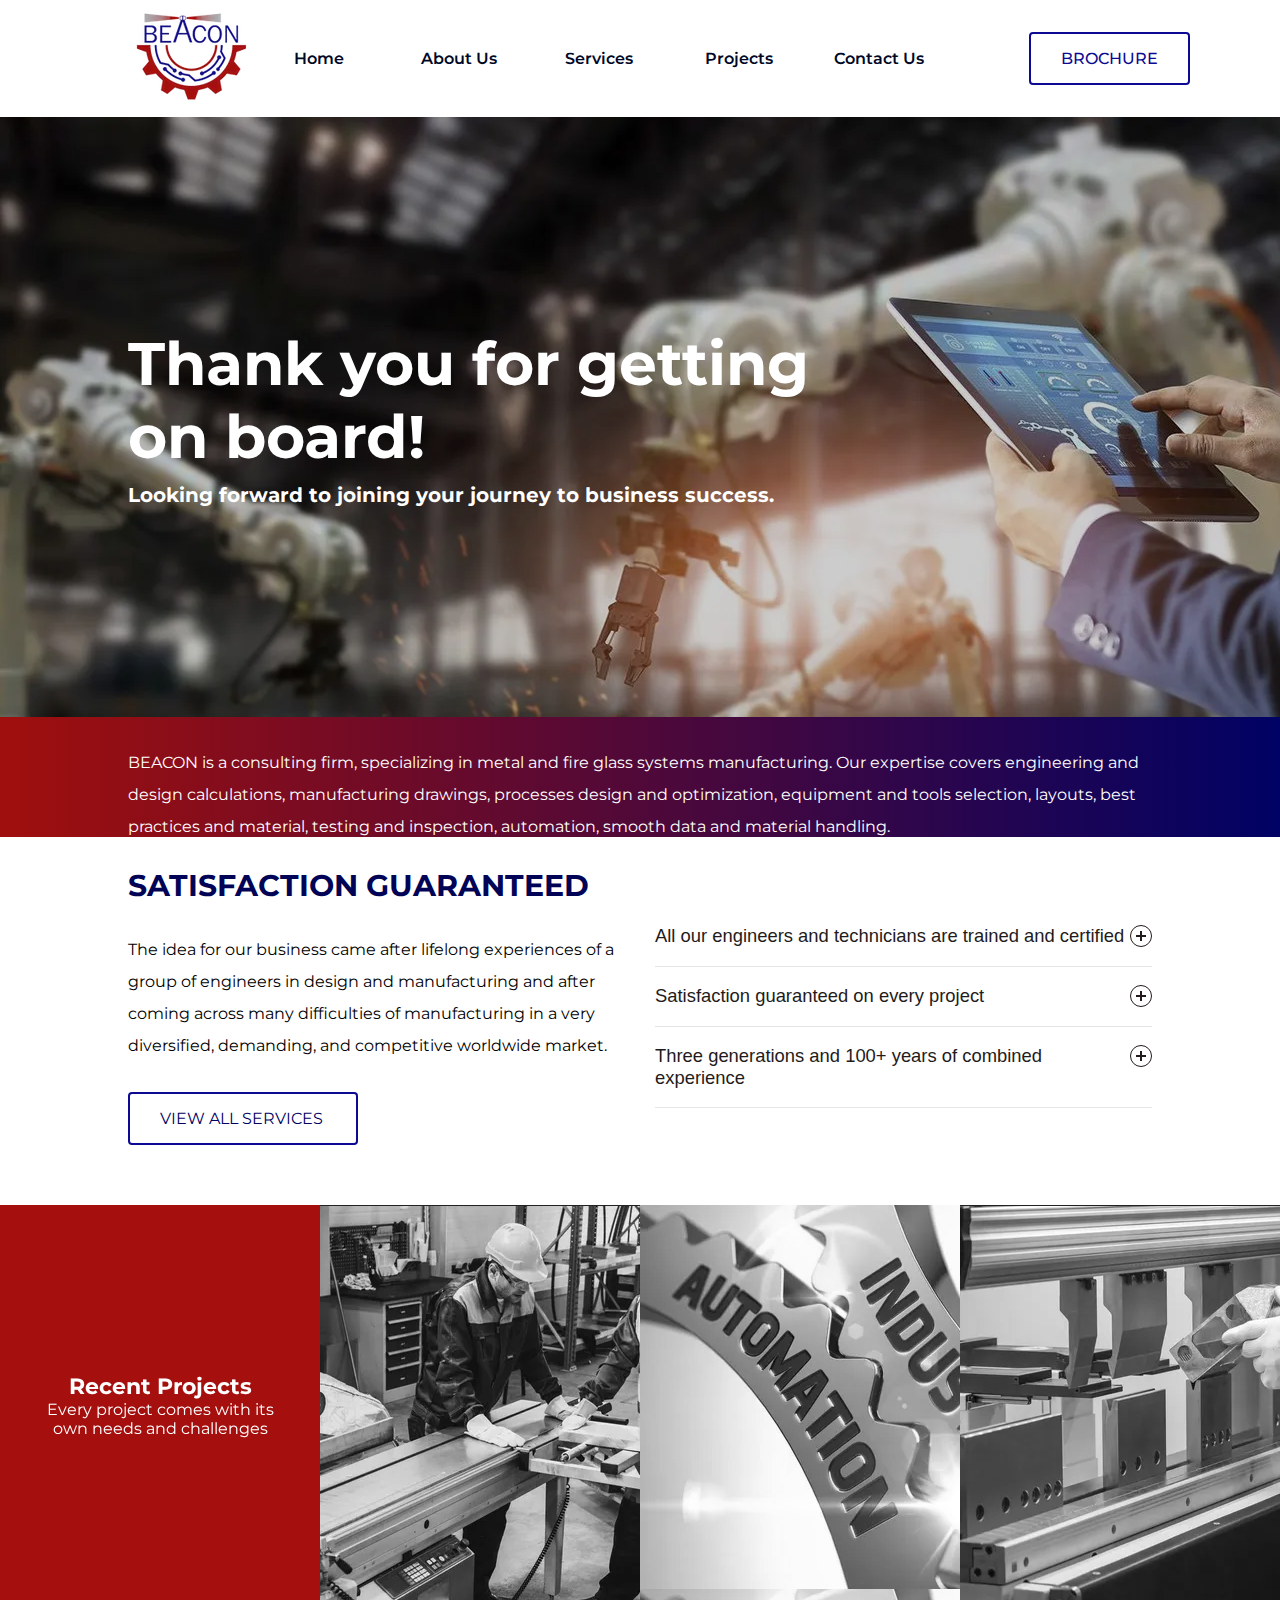
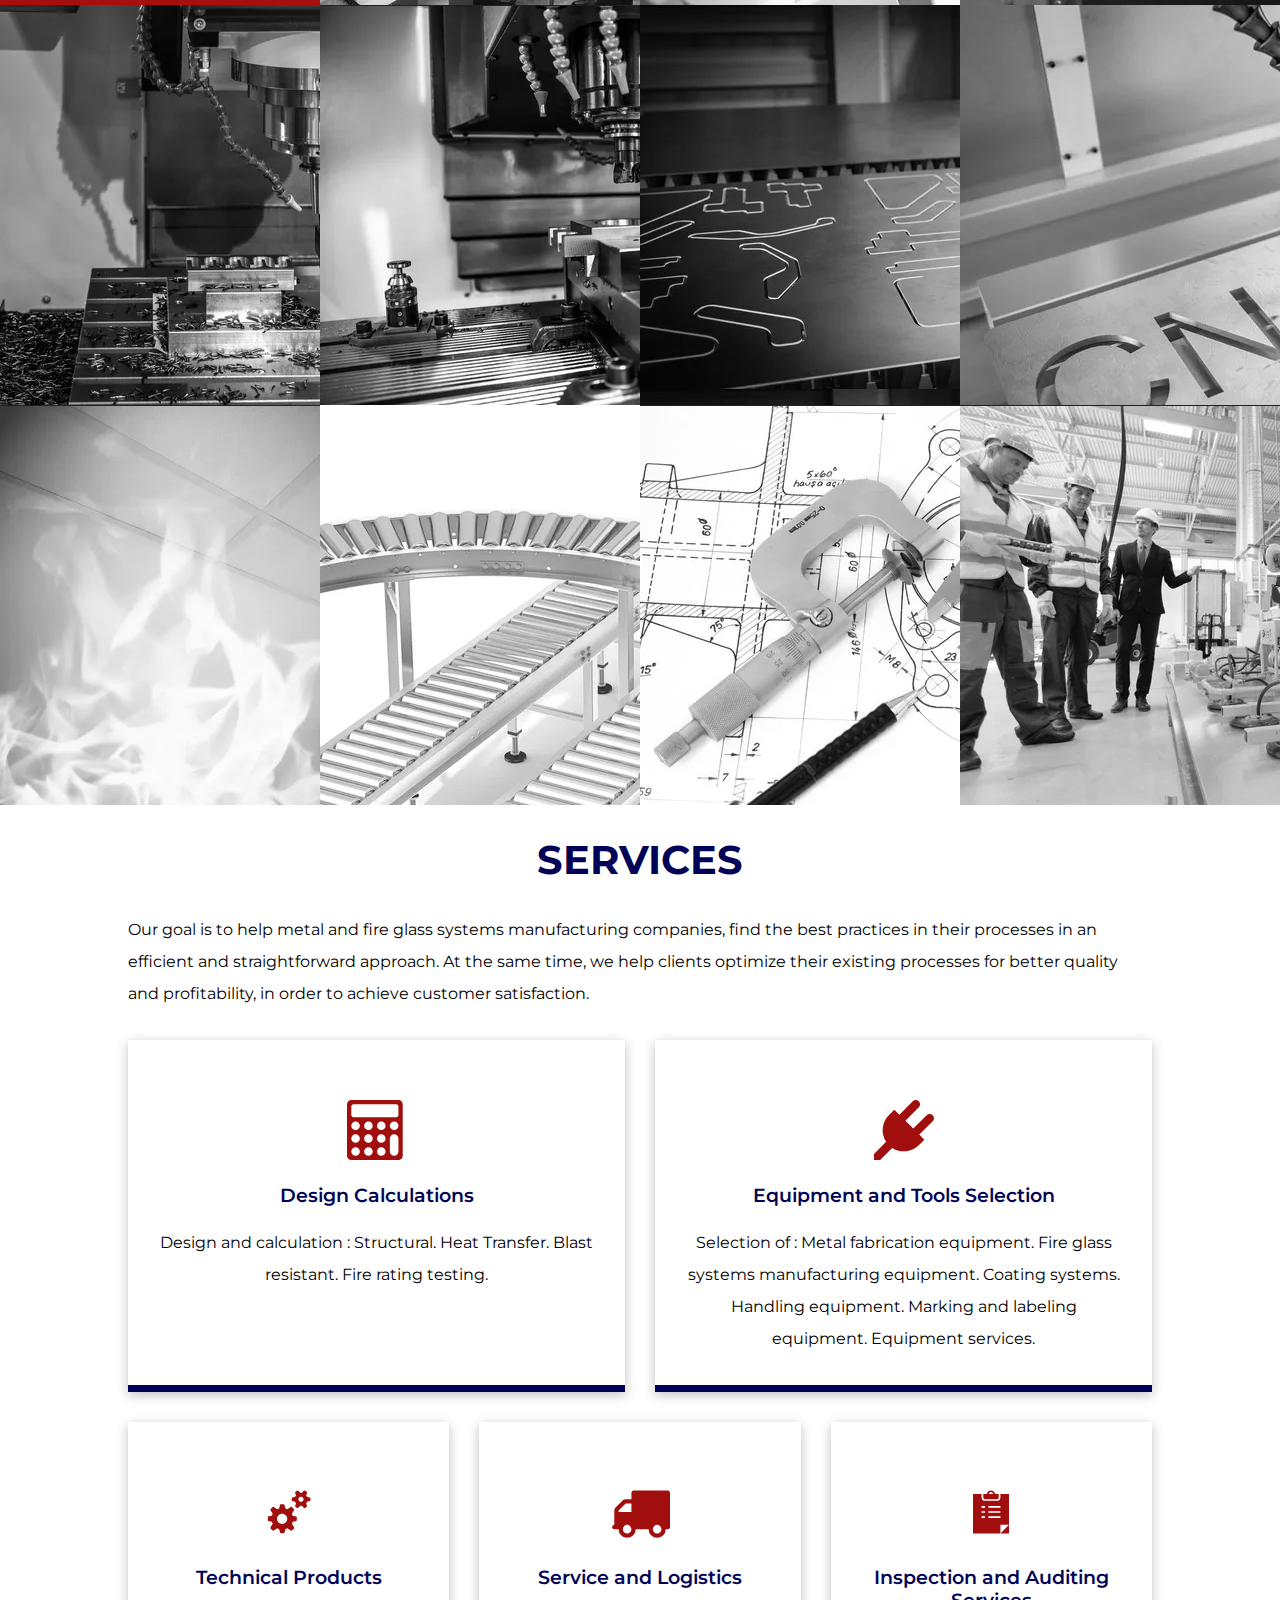
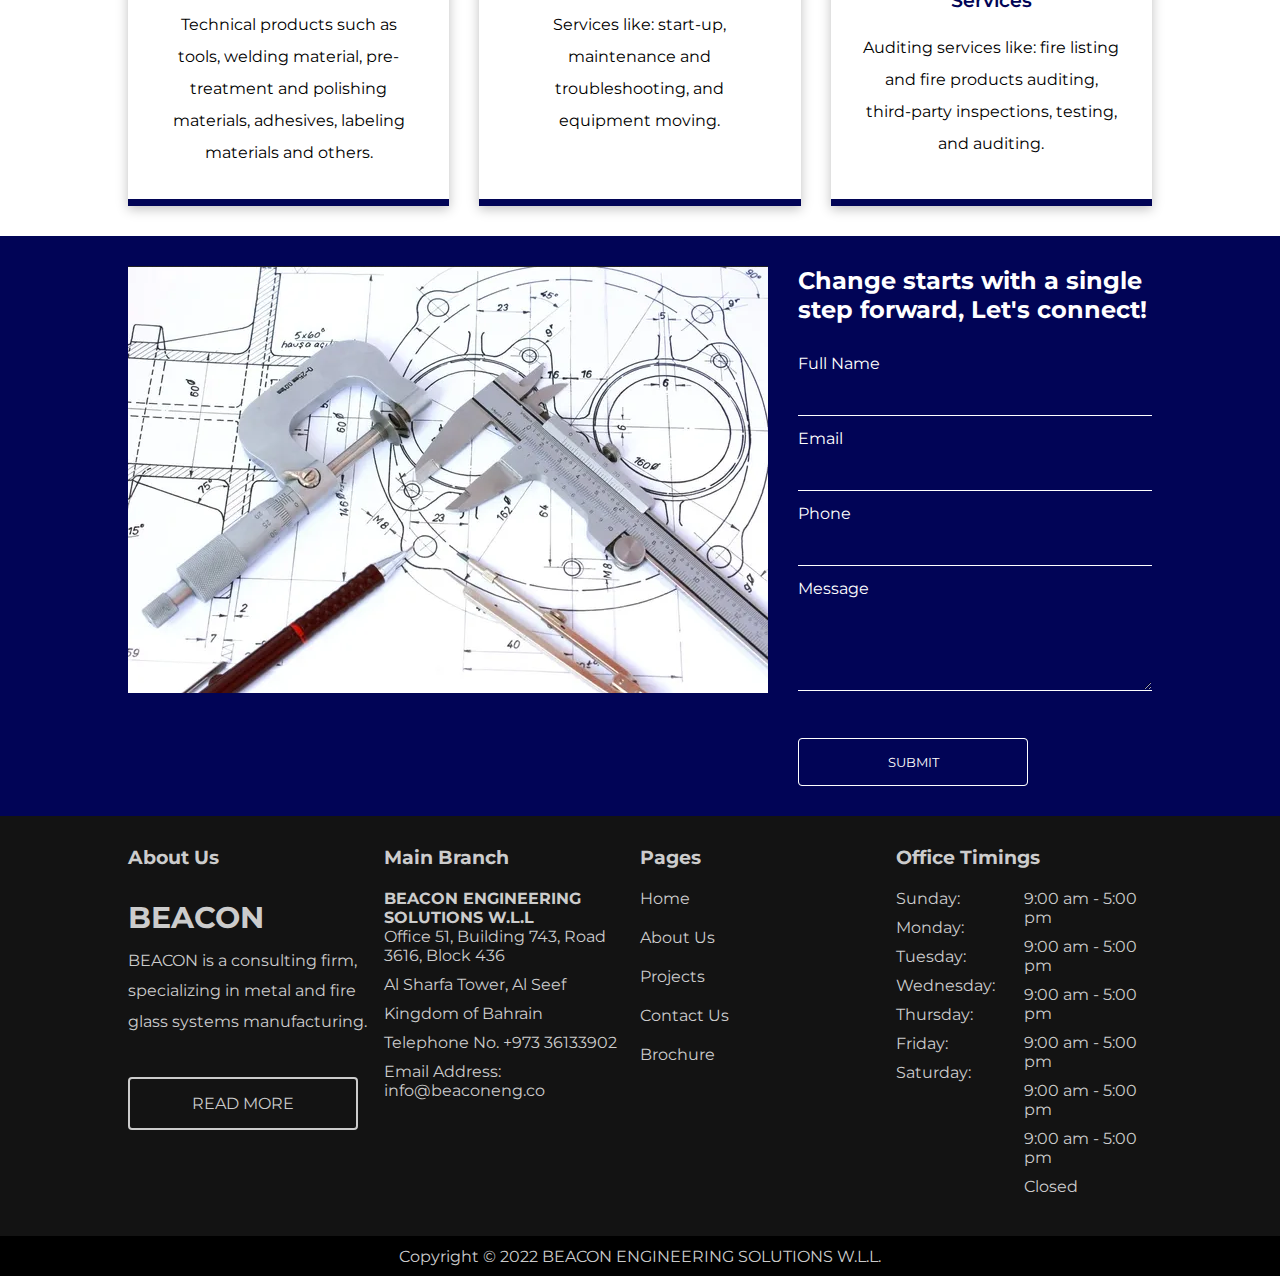
<file: index.html>
<!DOCTYPE html>
<html lang="en">
<head>
    <meta charset="UTF-8">
    <meta http-equiv="X-UA-Compatible" content="IE=edge">
    <meta name="viewport" content="width=device-width, initial-scale=1.0">
    <link rel="stylesheet" href="/assets/css/style.css">
    <title>Beacon Enginering</title>
</head>
<body>
    <header>
        <nav>
            <div class="logo">
                <img src="/assets/images/logo.png" alt="">
            </div>
            <div class="nav-links">
                <div>
                    <ul>
                        <li><a href="/">Home</a></li>
                        <li><a href="/about-us.html">About Us</a></li>
                        <li><a href="/services.html">Services</a></li>
                        <li><a href="/projects.html">Projects</a></li>
                        <li><a href="/contact-us.html">Contact Us</a></li>
                    </ul>
                </div>
                <div>
                    <a href="https://de.cdn-website.com/3817075068754810953e24ab5e964776/files/uploaded/EXPOGLASS%2520Catalogue.pdf" class="btn-navbar">Brochure</a>
                </div>
            </div>
        </nav>        
    </header>
    <section class="slider-home">
        <h1>Thank you for getting<br> on board!</h1>

            <h2>Looking forward to joining your journey to business success.</h2>
    </section>
    <section class="about-text">
        <p>
            BEACON is a consulting firm, specializing in metal and fire glass systems manufacturing. 
            Our expertise covers  engineering and design calculations, manufacturing drawings, processes 
            design and optimization, equipment and tools selection, layouts, best practices and material, 
            testing and inspection, automation, smooth data and material handling.
        </p>
    </section>
    <section class="intro-home">
        <div class="intro-home-left">
            <h2>Satisfaction Guaranteed</h2>
            <p>
                The idea for our business came after lifelong experiences of a group of engineers in design and manufacturing and after coming across many difficulties of manufacturing in a very diversified, demanding, and competitive worldwide market.
            </p>
            <a href="#" class="btn-primary">View All Services</a>
        </div>
        <div class="container-dropdown">
            <!-- <h2>Frequently Asked Questions</h2> -->
            <div class="accordion">
              <div class="accordion-item">
                <button id="accordion-button-1" aria-expanded="false"><span class="accordion-title">All our engineers and technicians are trained and certified</span><span class="icon" aria-hidden="true"></span></button>
                <div class="accordion-content">
                  <ul>
                    <p>- Up-to-date on the latest technologies and techniques.</p>
                    <p>- Experienced and well-qualified to address a number of issues.</p>  
                  </ul>
                </div>
              </div>
              <div class="accordion-item">
                <button id="accordion-button-2" aria-expanded="false"><span class="accordion-title">Satisfaction guaranteed on every project</span><span class="icon" aria-hidden="true"></span></button>
                <div class="accordion-content">
                  <p>Beacon strives to earn your business and your satisfaction as our ultimate goal. We work with you and your team to secure the highest levels of quality of our deliverables. Your satisfaction is our mission and we will deliver.</p>
                </div>
              </div>
              <div class="accordion-item">
                <button id="accordion-button-3" aria-expanded="false"><span class="accordion-title">Three generations and 100+ years of combined experience</span><span class="icon" aria-hidden="true"></span></button>
                <div class="accordion-content">
                  <p>Our team is a group of engineers and technicians with a very long experience in  design, manufacturing, service, maintenance, logistics, programming and automation.</p>
                </div>
              </div>
            </div>
    </section>
    <section class="projects">
        <div class="project-box main-project-box">
            <h3>Recent Projects</h3>
            <p>Every project comes with its own needs and challenges</p>
        </div>
        <div class="project-box project-1">
            
        </div>
        <div class="project-box project-2">
            
        </div>
        <div class="project-box project-3">
            
        </div>
        <div class="project-box project-4">
            
        </div>
        <div class="project-box project-5">
            
        </div>
        <div class="project-box project-6">
            
        </div>
        <div class="project-box project-7">
            
        </div>
        <div class="project-box project-8">
            
        </div>
        <div class="project-box project-9">
            
        </div>
        <div class="project-box project-10">
            
        </div>
        <div class="project-box project-11">
            
        </div>
    </section>
    <section class="services">
        <h2>Services</h2>
        <p>
            Our goal is to help metal and fire glass systems manufacturing companies, find the best practices in their processes in an efficient and straightforward approach. At the same time, we help clients optimize their existing processes for better quality and profitability, in order to achieve customer satisfaction.
        </p>
        <div class="service-grid">
            <div class="service-top">
                <div class="service-box">
                    <span class="icon">
                        <svg xmlns="http://www.w3.org/2000/svg" viewBox="0 0 1792 1792" id="1626379752" class="svg u_1626379752" data-icon-name="fa-calculator"> <path fill="inherit" d="M384 1536q0-53-37.5-90.5t-90.5-37.5-90.5 37.5-37.5 90.5 37.5 90.5 90.5 37.5 90.5-37.5 37.5-90.5zM768 1536q0-53-37.5-90.5t-90.5-37.5-90.5 37.5-37.5 90.5 37.5 90.5 90.5 37.5 90.5-37.5 37.5-90.5zM384 1152q0-53-37.5-90.5t-90.5-37.5-90.5 37.5-37.5 90.5 37.5 90.5 90.5 37.5 90.5-37.5 37.5-90.5zM1152 1536q0-53-37.5-90.5t-90.5-37.5-90.5 37.5-37.5 90.5 37.5 90.5 90.5 37.5 90.5-37.5 37.5-90.5zM768 1152q0-53-37.5-90.5t-90.5-37.5-90.5 37.5-37.5 90.5 37.5 90.5 90.5 37.5 90.5-37.5 37.5-90.5zM384 768q0-53-37.5-90.5t-90.5-37.5-90.5 37.5-37.5 90.5 37.5 90.5 90.5 37.5 90.5-37.5 37.5-90.5zM1152 1152q0-53-37.5-90.5t-90.5-37.5-90.5 37.5-37.5 90.5 37.5 90.5 90.5 37.5 90.5-37.5 37.5-90.5zM768 768q0-53-37.5-90.5t-90.5-37.5-90.5 37.5-37.5 90.5 37.5 90.5 90.5 37.5 90.5-37.5 37.5-90.5zM1536 1536v-384q0-52-38-90t-90-38-90 38-38 90v384q0 52 38 90t90 38 90-38 38-90zM1152 768q0-53-37.5-90.5t-90.5-37.5-90.5 37.5-37.5 90.5 37.5 90.5 90.5 37.5 90.5-37.5 37.5-90.5zM1536 448v-256q0-26-19-45t-45-19h-1280q-26 0-45 19t-19 45v256q0 26 19 45t45 19h1280q26 0 45-19t19-45zM1536 768q0-53-37.5-90.5t-90.5-37.5-90.5 37.5-37.5 90.5 37.5 90.5 90.5 37.5 90.5-37.5 37.5-90.5zM1664 128v1536q0 52-38 90t-90 38h-1408q-52 0-90-38t-38-90v-1536q0-52 38-90t90-38h1408q52 0 90 38t38 90z"></path> 
                        </svg>
                    </span>
                    <h3>Design Calculations</h3>
                    <p>Design and calculation : Structural. Heat Transfer. Blast resistant. Fire rating testing.
                    </p>
                </div>
                <div class="service-box">
                    <span class="icon">
                        <svg xmlns="http://www.w3.org/2000/svg" viewBox="0 0 1792 1792" id="1520135999" class="svg u_1520135999" data-hover-effect="float" data-icon-name="fa-plug"> <path fill="inherit" d="M1755 453q37 37 37 90t-37 91l-401 400 150 150-160 160q-163 163-389.5 186.5t-411.5-100.5l-362 362h-181v-181l362-362q-124-185-100.5-411.5t186.5-389.5l160-160 150 150 400-401q38-37 91-37t90 37 37 90.5-37 90.5l-400 401 234 234 401-400q38-37 91-37t90 37z"></path> 
                        </svg>
                    </span>
                    <h3>Equipment and Tools Selection</h3>
                    <p>
                        Selection of : Metal fabrication equipment. Fire glass systems manufacturing equipment. Coating systems. Handling equipment. Marking and labeling equipment. Equipment services.
                    </p>
                </div>
            </div>
            <div class="service-middle">
                <div class="service-box">
                    <span class="icon">
                        <svg xmlns="http://www.w3.org/2000/svg" viewBox="0 0 70 70" id="1278440209" class="svg u_1278440209" data-icon-name="wp-gears"> <g> <path d="M42.6,40.1l-3.4-0.8c-0.2-0.8-0.6-1.6-0.9-2.3l2.2-3.5c0.3-0.4,0.5-0.8,0.5-1.2c0-0.3-0.1-0.6-0.4-0.9l-2-2
                            c-0.3-0.3-0.6-0.4-0.9-0.4c-0.4,0-0.7,0.2-1.1,0.5L33,31.7c-0.7-0.4-1.5-0.7-2.3-0.9l-0.8-3.4c-0.2-0.8-0.4-1.4-1.4-1.4h-2.8
                            c-1.1,0-1.2,0.6-1.4,1.4l-0.8,3.4c-0.8,0.2-1.6,0.6-2.3,0.9l-3.5-2.2c-0.4-0.3-0.8-0.5-1.1-0.5c-0.3,0-0.6,0.1-0.9,0.4l-2,2
                            c-0.3,0.3-0.4,0.6-0.4,0.9c0,0.4,0.2,0.8,0.5,1.2l2.2,3.5c-0.4,0.7-0.7,1.5-0.9,2.3l-3.4,0.8c-0.8,0.2-1.4,0.4-1.4,1.4v2.8
                            c0,1.1,0.6,1.2,1.4,1.4l3.4,0.8c0.2,0.8,0.6,1.6,0.9,2.3l-2.2,3.5c-0.3,0.4-0.5,0.8-0.5,1.2c0,0.3,0.1,0.6,0.4,0.9l2,2
                            c0.3,0.3,0.6,0.4,0.9,0.4c0.4,0,0.8-0.2,1.2-0.5l3.5-2.2c0.7,0.4,1.5,0.7,2.3,0.9l0.8,3.4c0.2,0.8,0.4,1.4,1.4,1.4h2.8
                            c1.1,0,1.2-0.6,1.4-1.4l0.8-3.4c0.8-0.2,1.6-0.6,2.3-0.9l3.5,2.2c0.4,0.3,0.8,0.5,1.2,0.5c0.3,0,0.6-0.1,0.9-0.4l2-2
                            c0.3-0.3,0.4-0.6,0.4-0.9c0-0.4-0.2-0.8-0.5-1.2l-2.2-3.5c0.4-0.7,0.7-1.5,0.9-2.3l3.4-0.8c0.8-0.2,1.4-0.4,1.4-1.4v-2.8
                            C44,40.5,43.4,40.3,42.6,40.1z M27,49c-3.3,0-6-2.7-6-6c0-3.3,2.7-6,6-6c3.3,0,6,2.7,6,6C33,46.3,30.3,49,27,49z"></path> 
                     <path d="M58.3,17.8l-2.2-0.4c-0.3-0.7-0.7-1.4-1.1-2l0.8-2.1c0.4-0.9,0.3-1.7-0.5-2.2l-1.6-0.9c-0.8-0.5-1.5-0.1-2.1,0.7l-1.4,1.7
                            c-0.4-0.1-0.8-0.1-1.1-0.1c-0.4,0-0.8,0-1.1,0.1l-1.4-1.7c-0.6-0.8-1.3-1.1-2.1-0.7l-1.6,0.9c-0.8,0.5-0.8,1.3-0.5,2.2l0.8,2.1
                            c-0.5,0.6-0.9,1.3-1.1,2l-2.2,0.4c-1,0.1-1.7,0.6-1.7,1.5v1.8c0,0.9,0.7,1.4,1.7,1.5l2.2,0.4c0.3,0.7,0.7,1.4,1.1,2l-0.8,2.1
                            c-0.4,0.9-0.3,1.7,0.5,2.2l1.6,0.9c0.8,0.5,1.5,0.1,2.1-0.7l1.4-1.7c0.4,0.1,0.8,0.1,1.1,0.1c0.4,0,0.8,0,1.1-0.1l1.4,1.7
                            c0.6,0.8,1.3,1.1,2.1,0.7l1.6-0.9c0.8-0.5,0.8-1.3,0.5-2.2L55,25c0.5-0.6,0.9-1.3,1.1-2l2.2-0.4c1-0.1,1.7-0.6,1.7-1.5v-1.8
                            C60,18.4,59.3,17.9,58.3,17.8z M49,23.2c-1.7,0-3-1.3-3-3c0-1.7,1.3-3,3-3c1.7,0,3,1.3,3,3C52,21.9,50.7,23.2,49,23.2z"></path> 
                    </g> 
                    </svg>
                    </span>
                    <h3>Technical Products</h3>
                    <p>
                        Technical products such as tools, welding material, pre-treatment and polishing materials, adhesives, labeling materials and others.
                    </p>
                </div>
                <div class="service-box">
                    <span class="icon">
                        <svg xmlns="http://www.w3.org/2000/svg" viewBox="0 0 1792 1792" id="1503197203" class="svg u_1503197203" data-icon-name="fa-truck"> <path fill="inherit" d="M640 1408q0-52-38-90t-90-38-90 38-38 90 38 90 90 38 90-38 38-90zM256 896h384v-256h-158q-13 0-22 9l-195 195q-9 9-9 22v30zM1536 1408q0-52-38-90t-90-38-90 38-38 90 38 90 90 38 90-38 38-90zM1792 320v1024q0 15-4 26.5t-13.5 18.5-16.5 11.5-23.5 6-22.5 2-25.5 0-22.5-0.5q0 106-75 181t-181 75-181-75-75-181h-384q0 106-75 181t-181 75-181-75-75-181h-64q-3 0-22.5 0.5t-25.5 0-22.5-2-23.5-6-16.5-11.5-13.5-18.5-4-26.5q0-26 19-45t45-19v-320q0-8-0.5-35t0-38 2.5-34.5 6.5-37 14-30.5 22.5-30l198-198q19-19 50.5-32t58.5-13h160v-192q0-26 19-45t45-19h1024q26 0 45 19t19 45z"></path> 
                        </svg>
                    </span>
                    <h3>Service and Logistics</h3>
                    <p>
                        Services like: start-up, maintenance and troubleshooting, and equipment moving.
                    </p>
                </div>
                <div class="service-box">
                    <span class="icon">
                        <svg xmlns="http://www.w3.org/2000/svg" viewBox="0 0 70 70" id="1703398194" class="svg u_1703398194" data-icon-name="wp-clipboard"> <g> <path d="M28,20h14c1.1,0,2-0.9,2-2v-4h-4.1c-0.5-2.3-2.5-4-4.9-4c-2.4,0-4.4,1.7-4.9,4H26v4C26,19.1,26.9,20,28,20z M35,12
                            c1.3,0,2.4,0.8,2.8,2h-5.6C32.6,12.8,33.7,12,35,12z"></path> 
                     <polygon points="56,60 56,50 46,60 	"></polygon> 
                     <path d="M46,14v4c0,2.2-1.8,4-4,4H28c-2.2,0-4-1.8-4-4v-4H14v46h32V50h10V14H46z M28,42h-4v-2h4V42z M28,36h-4v-2h4V36z M28,30h-4
                            v-2h4V30z M46,42H32v-2h14V42z M46,36H32v-2h14V36z M46,30H32v-2h14V30z"></path> 
                    </g> 
                    </svg>
                    </span>
                    <h3>
                        Inspection and Auditing Services
                        </h3>
                    <p>
                        Auditing services like: fire listing and fire products auditing, third-party inspections, testing, and auditing.
                    </p>
                </div>
            </div>
        </div>
    </section>
    <section class="contact-home">
        <div class="contact-home-left">
            <img src="/assets/images/project-10.png" alt="">
        </div>
        <div class="contact-home-right">
            <h2>Change starts with a single step forward, Let's connect!</h2>
            <form action="">
                <div class="form-group">
                    <label for="Name">Full Name</label>
                    <input type="text">
                </div>
                <div class="form-group">
                    <label for="Name">Email</label>
                    <input type="text">
                </div>
                <div class="form-group">
                    <label for="Name">Phone</label>
                    <input type="text">
                </div>
                <div class="form-group">
                    <label for="Name">Message</label>
                    <textarea name="" id="" cols="100" rows="10"></textarea>
                </div>
                <button type="submit" class="btn-light">Submit</button>
            </form>
        </div>
    </section>
    <footer>
        <div class="footer-about">
            <h3>About Us</h3>
            <span class="title">BEACON</span>
            <p>
                BEACON is a consulting firm, specializing in metal and fire glass systems manufacturing.
            </p>
            <a href="#" class="btn-footer text-center">Read More</a>
        </div>
        <div class="footer-office">
            <h3>Main Branch</h3>
            <h4>BEACON ENGINEERING <br>SOLUTIONS W.L.L</h4>
            <p>Office 51, Building 743, Road 3616, Block 436 </p>
            <p>Al Sharfa Tower, Al Seef</p>
            <p>Kingdom of Bahrain</p>
            <p>Telephone No. +973 36133902</p>
            <p>Email Address:  info@beaconeng.co</p>
        </div>
        <div class="footer-links">
            <h3>Pages</h3>
            <ul>
                <li><a href="/">Home</a></li>
                <li><a href="/about-us.html">About Us</a></li>
                <li><a href="/projects.html">Projects</a></li>
                <li><a href="/contact-us.html">Contact Us</a></li>
                <li><a href="https://de.cdn-website.com/3817075068754810953e24ab5e964776/files/uploaded/EXPOGLASS%2520Catalogue.pdf">Brochure</a></li>
            </ul>
        </div>
        <div class="footer-timing">
            <h3>Office Timings</h3>
            <div class="footer-timing-grid">
                <div class="days">
                    <p>Sunday:</p>
                    <p>Monday:</p>
                    <p>Tuesday:</p>
                    <p>Wednesday:</p>
                    <p>Thursday:</p>
                    <p>Friday:</p>
                    <p>Saturday:</p>
                </div>
                <div class="time">
                    <p>9:00 am - 5:00 pm</p>
                    <p>9:00 am - 5:00 pm</p>
                    <p>9:00 am - 5:00 pm</p>
                    <p>9:00 am - 5:00 pm</p>
                    <p>9:00 am - 5:00 pm</p>
                    <p>9:00 am - 5:00 pm</p>
                    <p>Closed</p>
                </div>
            </div>
        </div>
    </footer>
    <div class="bottom-bar">
        <p>Copyright © 2022 BEACON ENGINEERING SOLUTIONS W.L.L. </p>
    </div>


<script>
const items = document.querySelectorAll(".accordion button");

function toggleAccordion() {
  const itemToggle = this.getAttribute('aria-expanded');
  
  for (i = 0; i < items.length; i++) {
    items[i].setAttribute('aria-expanded', 'false');
  }
  
  if (itemToggle == 'false') {
    this.setAttribute('aria-expanded', 'true');
  }
}

items.forEach(item => item.addEventListener('click', toggleAccordion));
</script>
</body>
</html>
</file>
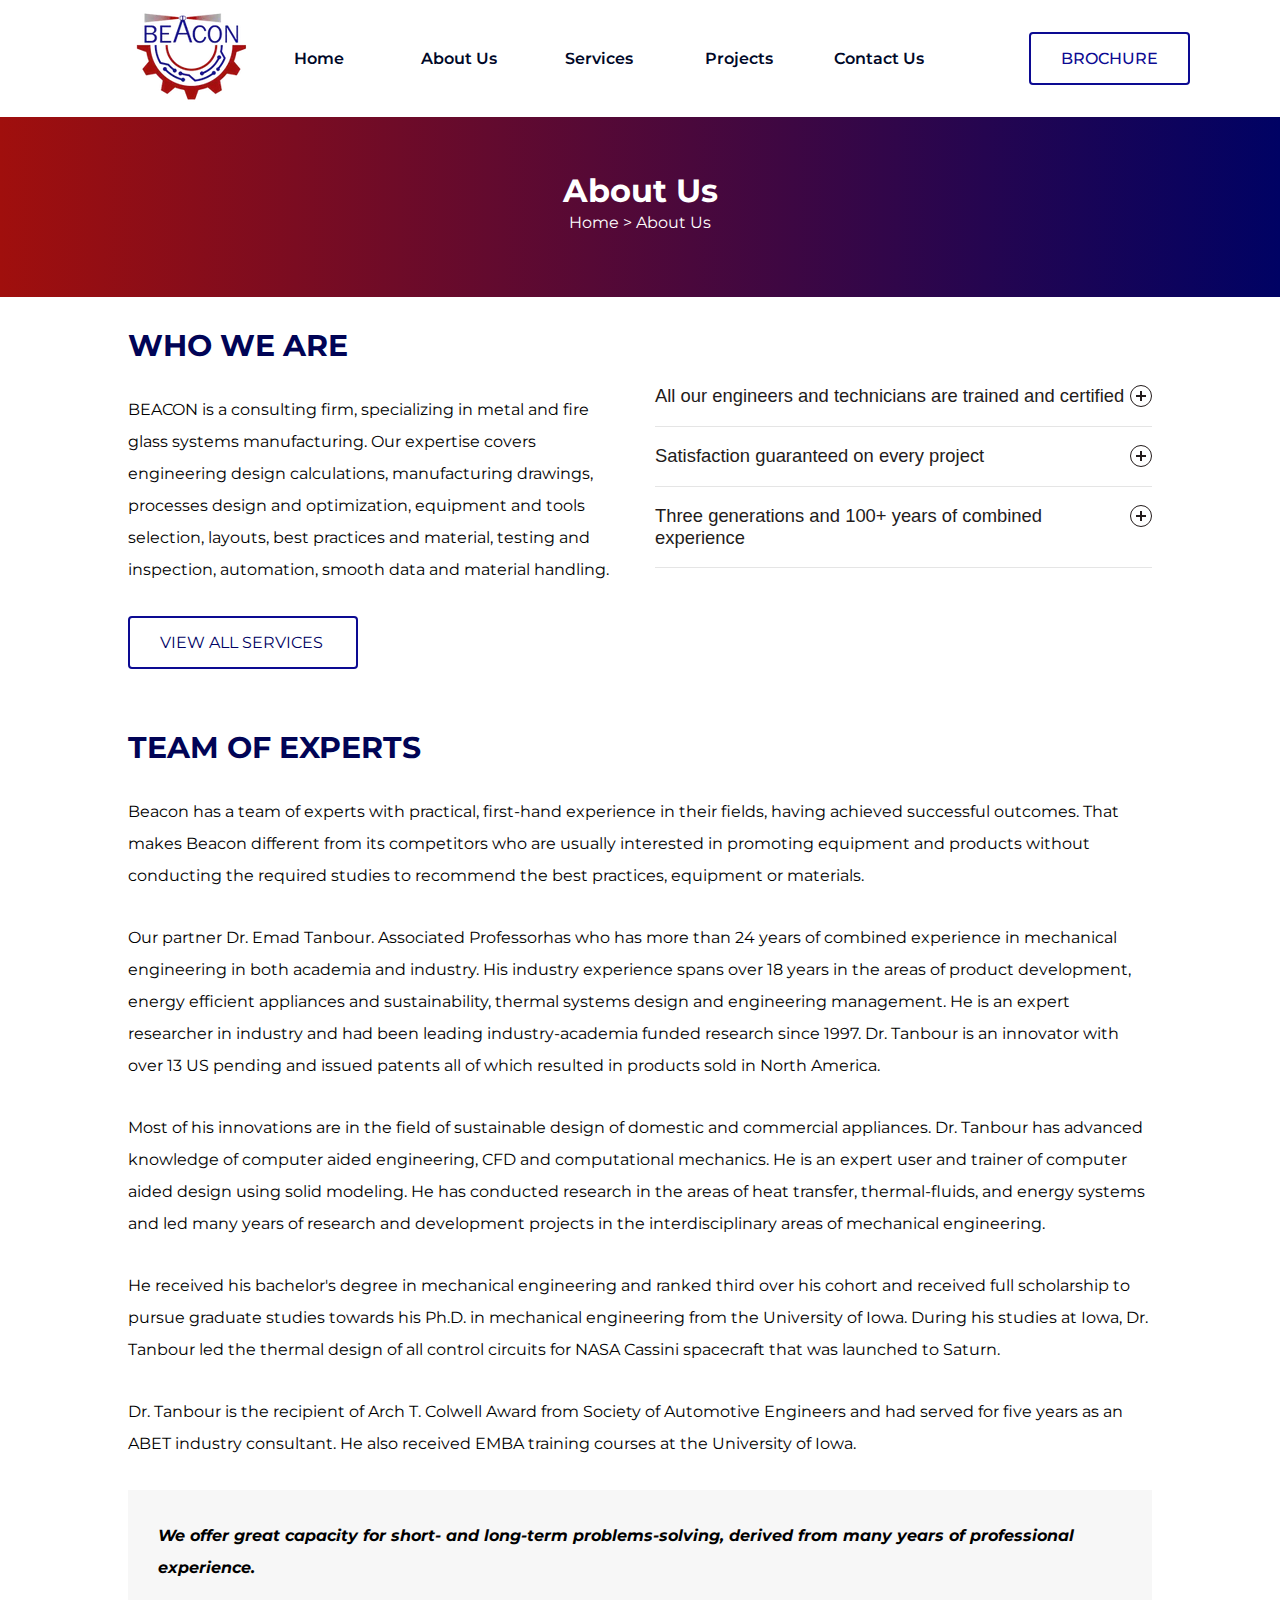
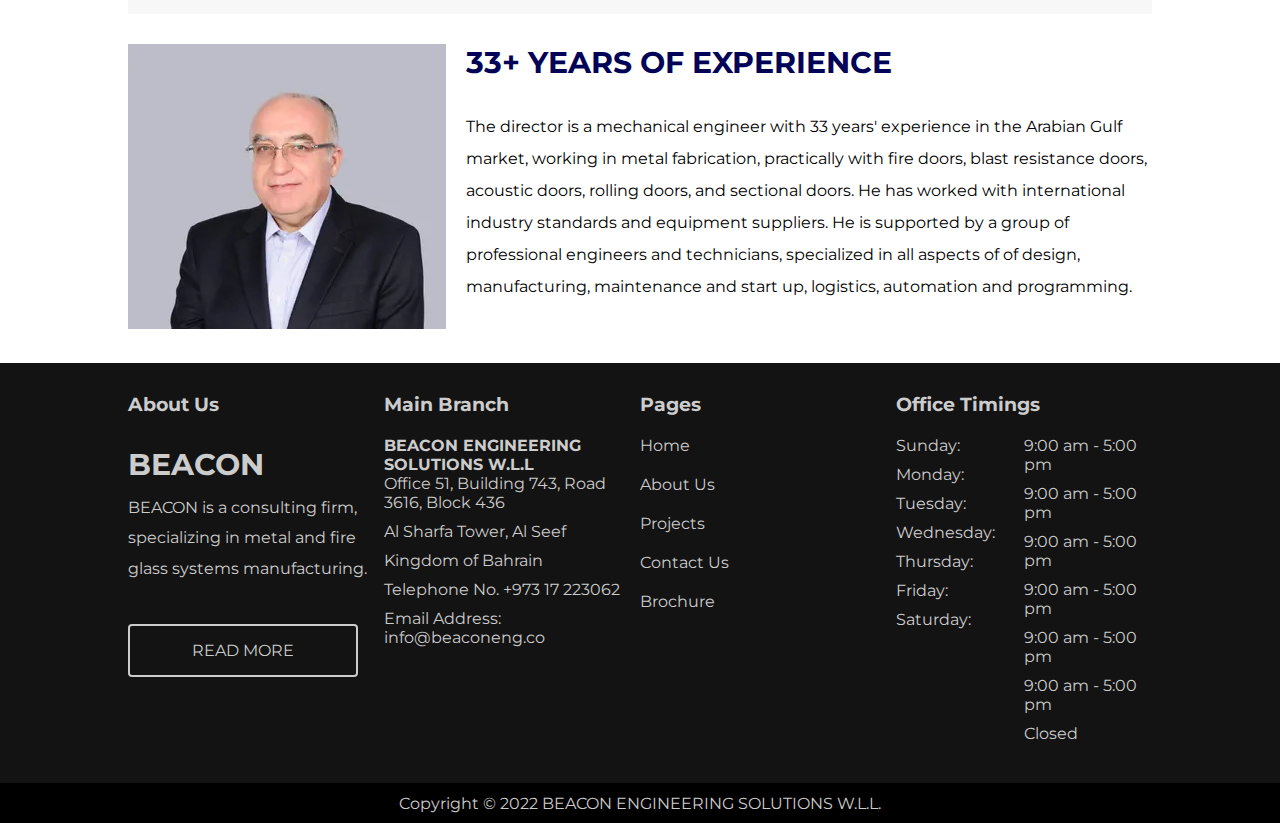
<file: about-us.html>
<!DOCTYPE html>
<html lang="en">
<head>
    <meta charset="UTF-8">
    <meta http-equiv="X-UA-Compatible" content="IE=edge">
    <meta name="viewport" content="width=device-width, initial-scale=1.0">
    <link rel="stylesheet" href="/assets/css/style.css">
    <title>Beacon Enginering</title>
</head>
<body>
    <header>
        <nav>
            <div class="logo">
                <img src="/assets/images/logo.png" alt="">
            </div>
            <div class="nav-links">
                <div>
                    <ul>
                        <li><a href="/">Home</a></li>
                        <li><a href="/about-us.html">About Us</a></li>
                        <li><a href="/services.html">Services</a></li>
                        <li><a href="/projects.html">Projects</a></li>
                        <li><a href="/contact-us.html">Contact Us</a></li>
                    </ul>
                </div>
                <div>
                    <a href="https://de.cdn-website.com/3817075068754810953e24ab5e964776/files/uploaded/EXPOGLASS%2520Catalogue.pdf" class="btn-navbar">Brochure</a>
                </div>
            </div>
        </nav>        
    </header>
    <section class="page-header">
        <h1>About Us</h1>
        <p>Home > About Us</p>
    </section>
   <section class="intro-home">
    <div class="intro-home-left">
        <h2>Who We Are</h2>
        <p>
            BEACON is a consulting firm, specializing in metal and fire glass systems manufacturing. Our expertise
            covers engineering design calculations, manufacturing drawings, processes design and optimization,
            equipment and tools selection, layouts, best practices and material, testing and inspection,
            automation, smooth data and material handling.
        </p>
        <a href="/services.html" class="btn-primary">View All Services</a>
    </div>
    <div class="container-dropdown">
        <!-- <h2>Frequently Asked Questions</h2> -->
        <div class="accordion">
          <div class="accordion-item">
            <button id="accordion-button-1" aria-expanded="false"><span class="accordion-title">All our engineers and technicians are trained and certified</span><span class="icon" aria-hidden="true"></span></button>
            <div class="accordion-content">
              <ul>
                <p>- Up-to-date on the latest technologies and techniques.</p>
                <p>- Experienced and well-qualified to address a number of issues.</p>  
              </ul>
            </div>
          </div>
          <div class="accordion-item">
            <button id="accordion-button-2" aria-expanded="false"><span class="accordion-title">Satisfaction guaranteed on every project</span><span class="icon" aria-hidden="true"></span></button>
            <div class="accordion-content">
              <p>Beacon strives to earn your business and your satisfaction as our ultimate goal. We work with you and your team to secure the highest levels of quality of our deliverables. Your satisfaction is our mission and we will deliver.</p>
            </div>
          </div>
          <div class="accordion-item">
            <button id="accordion-button-3" aria-expanded="false"><span class="accordion-title">Three generations and 100+ years of combined experience</span><span class="icon" aria-hidden="true"></span></button>
            <div class="accordion-content">
              <p>Our team is a group of engineers and technicians with a very long experience in  design, manufacturing, service, maintenance, logistics, programming and automation.</p>
            </div>
          </div>
        </div>
</section>
<div class="page-container">
    <div class="about-page-toe">
        <h2>Team of Experts</h2>
        <p>Beacon has a team of experts with practical, first-hand experience in their fields, having achieved
         successful outcomes. That makes Beacon different from its competitors who are usually interested in
         promoting equipment and products without conducting the required studies to recommend the best
         practices, equipment or materials.</p>

         <p class="mt-3">
            Our partner Dr. Emad Tanbour. Associated Professorhas who has more than 24 years of combined
            experience in mechanical engineering in both academia and industry. His industry experience spans over
            18 years in the areas of product development, energy efficient appliances and sustainability, thermal
            systems design and engineering management. He is an expert researcher in industry and had been
            leading industry-academia funded research since 1997. Dr. Tanbour is an innovator with over 13 US
            pending and issued patents all of which resulted in products sold in North America.
         </p>

         <p class="mt-3">
            Most of his
            innovations are in the field of sustainable design of domestic and commercial appliances. Dr. Tanbour
            has advanced knowledge of computer aided engineering, CFD and computational mechanics. He is an
            expert user and trainer of computer aided design using solid modeling. He has conducted research in
            the areas of heat transfer, thermal-fluids, and energy systems and led many years of research and
            development projects in the interdisciplinary areas of mechanical engineering.
         </p>

         <p class="mt-3">
            He received his
            bachelor&#39;s degree in mechanical engineering and ranked third over his cohort and received full
            scholarship to pursue graduate studies towards his Ph.D. in mechanical engineering from the University
            of Iowa. During his studies at Iowa, Dr. Tanbour led the thermal design of all control circuits for NASA
            Cassini spacecraft that was launched to Saturn.
         </p>

         <p class="mt-3">
            Dr. Tanbour is the recipient of Arch T. Colwell Award
            from Society of Automotive Engineers and had served for five years as an ABET industry consultant. He
            also received EMBA training courses at the University of Iowa.
         </p>

         <p class="mt-3 about-slant">
            We offer great capacity for short- and long-term problems-solving, derived from many years of
            professional experience.
         </p>

         <div class="about-director">
            <div class="left">
                <img src="/assets/images/director-2.png" alt="">
            </div>
            <div class="right">
                <h2>33+ Years of Experience</h2>
                <p>The director is a mechanical engineer with 33 years' experience in the Arabian Gulf  market, working in metal fabrication, practically with fire doors, blast resistance doors, acoustic doors, rolling doors, and sectional doors. He has worked with international industry standards and equipment suppliers. He is supported by a group of professional engineers and technicians, specialized in all aspects of of design, manufacturing, maintenance and start up, logistics, automation and programming.
               </p>
             </div>
         </div>
    </div>
</div>
    <footer>
        <div class="footer-about">
            <h3>About Us</h3>
            <span class="title">BEACON</span>
            <p>
                BEACON is a consulting firm, specializing in metal and fire glass systems manufacturing.
            </p>
            <a href="#" class="btn-footer text-center">Read More</a>
        </div>
        <div class="footer-office">
            <h3>Main Branch</h3>
            <h4>BEACON ENGINEERING <br>SOLUTIONS W.L.L</h4>
            <p>Office 51, Building 743, Road 3616, Block 436 </p>
            <p>Al Sharfa Tower, Al Seef</p>
            <p>Kingdom of Bahrain</p>
            <p>Telephone No. +973 17 223062</p>
            <p>Email Address:  info@beaconeng.co</p>
        </div>
        <div class="footer-links">
            <h3>Pages</h3>
            <ul>
                <li><a href="/index.html">Home</a></li>
                <li><a href="/about-us.html">About Us</a></li>
                <li><a href="/projects.html">Projects</a></li>
                <li><a href="/contact-us.html">Contact Us</a></li>
                <li><a href="https://de.cdn-website.com/3817075068754810953e24ab5e964776/files/uploaded/EXPOGLASS%2520Catalogue.pdf">Brochure</a></li>
            </ul>
        </div>
        <div class="footer-timing">
            <h3>Office Timings</h3>
            <div class="footer-timing-grid">
                <div class="days">
                    <p>Sunday:</p>
                    <p>Monday:</p>
                    <p>Tuesday:</p>
                    <p>Wednesday:</p>
                    <p>Thursday:</p>
                    <p>Friday:</p>
                    <p>Saturday:</p>
                </div>
                <div class="time">
                    <p>9:00 am - 5:00 pm</p>
                    <p>9:00 am - 5:00 pm</p>
                    <p>9:00 am - 5:00 pm</p>
                    <p>9:00 am - 5:00 pm</p>
                    <p>9:00 am - 5:00 pm</p>
                    <p>9:00 am - 5:00 pm</p>
                    <p>Closed</p>
                </div>
            </div>
        </div>
    </footer>
    <div class="bottom-bar">
        <p>Copyright © 2022 BEACON ENGINEERING SOLUTIONS W.L.L. </p>
    </div>


<script>
const items = document.querySelectorAll(".accordion button");

function toggleAccordion() {
  const itemToggle = this.getAttribute('aria-expanded');
  
  for (i = 0; i < items.length; i++) {
    items[i].setAttribute('aria-expanded', 'false');
  }
  
  if (itemToggle == 'false') {
    this.setAttribute('aria-expanded', 'true');
  }
}

items.forEach(item => item.addEventListener('click', toggleAccordion));
</script>
</body>
</html>
</file>
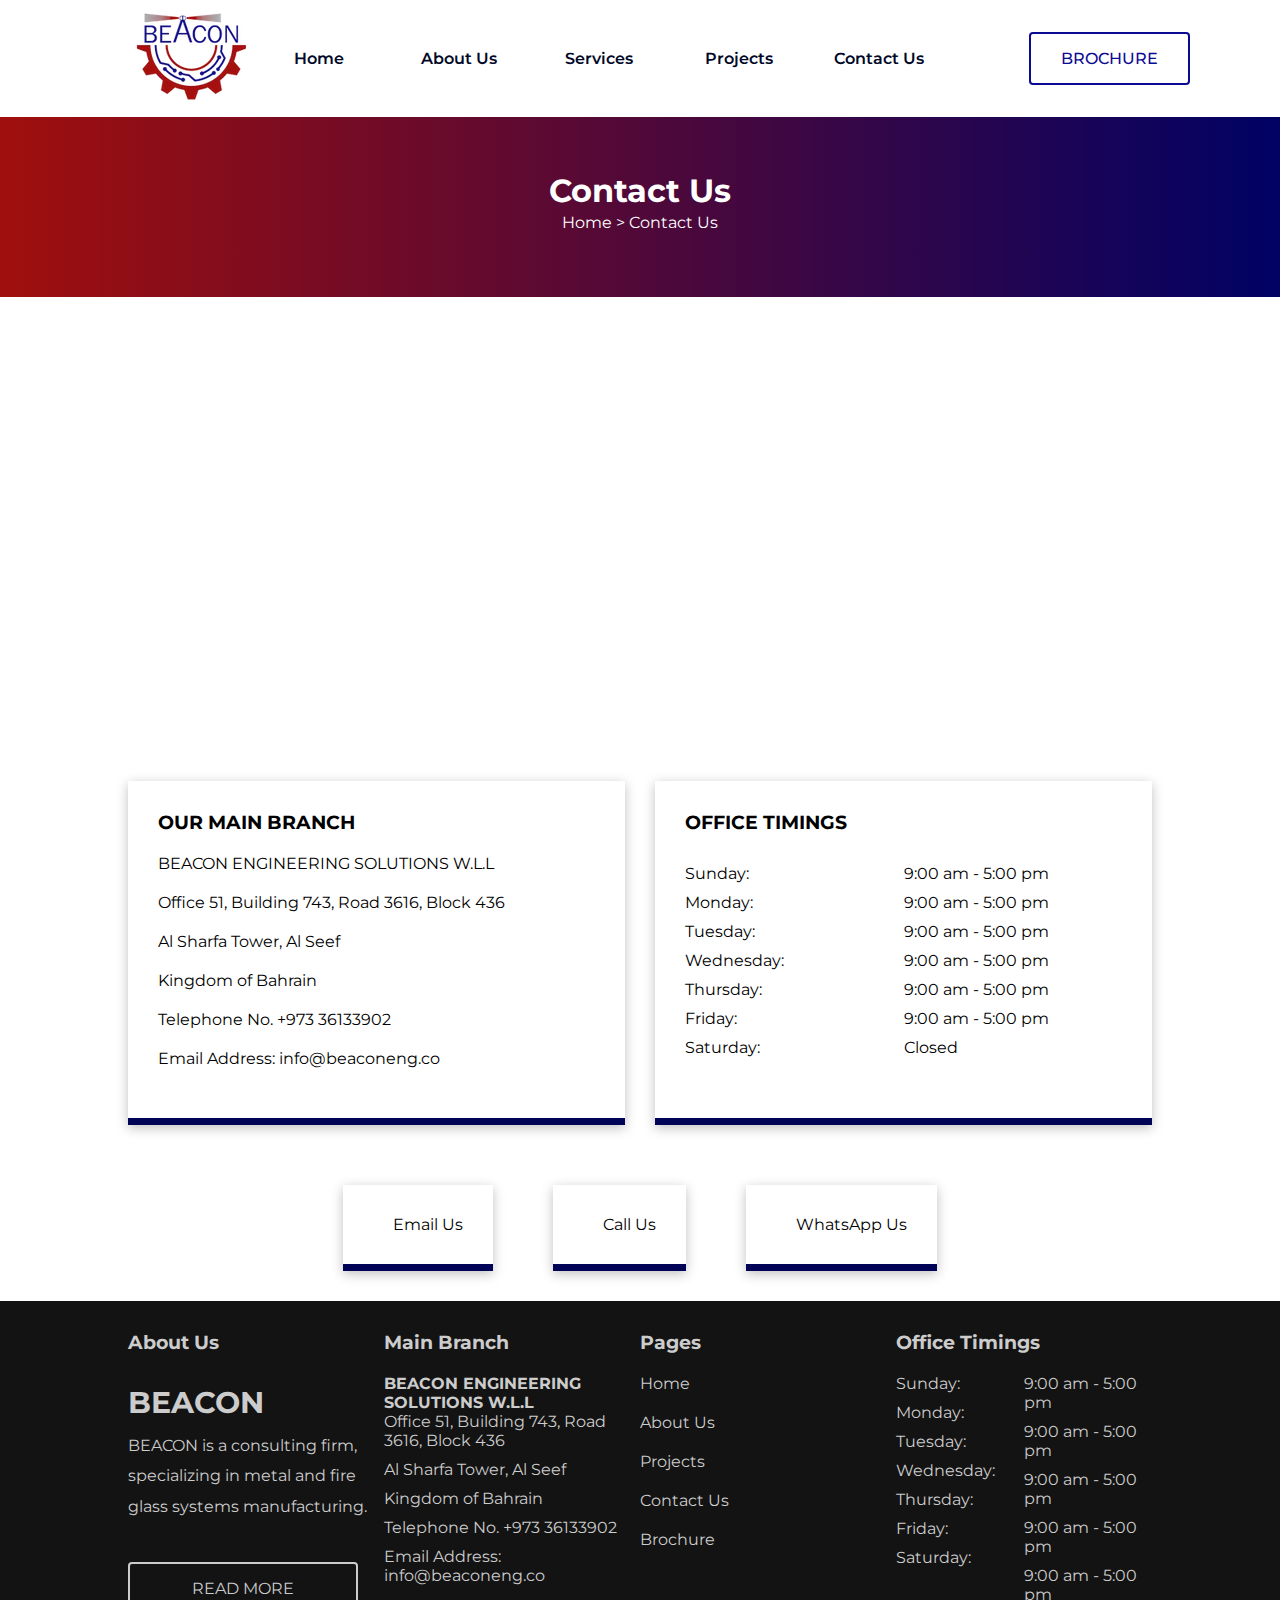
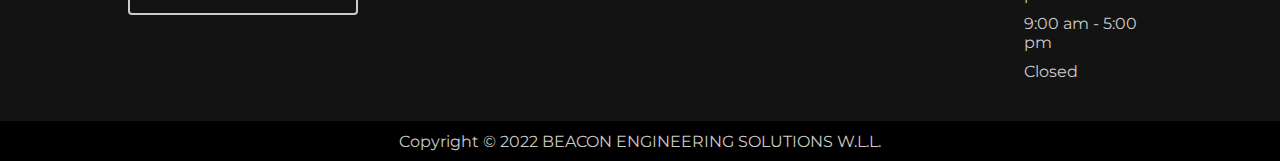
<file: contact-us.html>
<!DOCTYPE html>
<html lang="en">
<head>
    <meta charset="UTF-8">
    <meta http-equiv="X-UA-Compatible" content="IE=edge">
    <meta name="viewport" content="width=device-width, initial-scale=1.0">
    <link rel="stylesheet" href="/assets/css/style.css">
    <link rel="stylesheet" href="https://cdnjs.cloudflare.com/ajax/libs/font-awesome/6.1.1/css/all.min.css" integrity="sha512-KfkfwYDsLkIlwQp6LFnl8zNdLGxu9YAA1QvwINks4PhcElQSvqcyVLLD9aMhXd13uQjoXtEKNosOWaZqXgel0g==" crossorigin="anonymous" referrerpolicy="no-referrer" />
    <title>Contact Us - Beacon Enginering</title>
</head>
<body>
    <header>
        <nav>
            <div class="logo">
                <img src="/assets/images/logo.png" alt="">
            </div>
            <div class="nav-links">
                <div>
                    <ul>
                        <li><a href="/">Home</a></li>
                        <li><a href="/about-us.html">About Us</a></li>
                        <li><a href="/services.html">Services</a></li>
                        <li><a href="/projects.html">Projects</a></li>
                        <li><a href="/contact-us.html">Contact Us</a></li>
                    </ul>
                </div>
                <div>
                    <a href="https://de.cdn-website.com/3817075068754810953e24ab5e964776/files/uploaded/EXPOGLASS%2520Catalogue.pdf" class="btn-navbar">Brochure</a>
                </div>
            </div>
        </nav>        
    </header>
    <section class="page-header">
        <h1>Contact Us</h1>
        <p>Home > Contact Us</p>
    </section>
    <iframe src="https://www.google.com/maps/embed?pb=!1m14!1m8!1m3!1d14314.699512788166!2d50.531121!3d26.2397516!3m2!1i1024!2i768!4f13.1!3m3!1m2!1s0x0%3A0x89d5789cba844083!2sBeacon%20Engineering%20Solutions%20W.L.L.!5e0!3m2!1sen!2sbh!4v1649837814850!5m2!1sen!2sbh" width="100%" height="450" style="border:0;" allowfullscreen="" loading="lazy" referrerpolicy="no-referrer-when-downgrade"></iframe>


<div class="page-container">
    <div class="contact-grid">
        <div class="contact-box">
            <h3>OUR MAIN BRANCH</h3>
            <p>
                BEACON ENGINEERING
SOLUTIONS W.L.L</p>

<p>Office 51, Building 743, Road 3616, Block 436</p>

<p>Al Sharfa Tower, Al Seef</p>

<p>Kingdom of Bahrain</p>

<p>Telephone No. +973 36133902</p>

<p>Email Address: info@beaconeng.co</p>
            </p>
        </div>
        <div class="contact-box">
            <h3>OFFICE TIMINGS</h3>
            
            <div class="footer-timing-grid">
                <div class="days">
                    <p>Sunday:</p>
                    <p>Monday:</p>
                    <p>Tuesday:</p>
                    <p>Wednesday:</p>
                    <p>Thursday:</p>
                    <p>Friday:</p>
                    <p>Saturday:</p>
                </div>
                <div class="time">
                    <p>9:00 am - 5:00 pm</p>
                    <p>9:00 am - 5:00 pm</p>
                    <p>9:00 am - 5:00 pm</p>
                    <p>9:00 am - 5:00 pm</p>
                    <p>9:00 am - 5:00 pm</p>
                    <p>9:00 am - 5:00 pm</p>
                    <p>Closed</p>
                </div>
            </div>

        </div>
    </div>
</div>
<div class="contact-cta-container">
    <a href="mailto:info@beaconeng.co" class="cta-box email-box">
        <i class="fa-solid fa-envelope"></i>
        <p>Email Us</p>
    </a>
    <a href="tel:+97336133902" class="cta-box call-box">
        <i class="fa-solid fa-phone"></i>
        <p>Call Us</p>
    </a>
    <a href="https://wa.me/+97336133902" class="cta-box w-box">
        <i class="fa-brands fa-whatsapp-square"></i>
        <p>WhatsApp Us</p>
    </a>
</div>
    <footer>
        <div class="footer-about">
            <h3>About Us</h3>
            <span class="title">BEACON</span>
            <p>
                BEACON is a consulting firm, specializing in metal and fire glass systems manufacturing.
            </p>
            <a href="#" class="btn-footer text-center">Read More</a>
        </div>
        <div class="footer-office">
            <h3>Main Branch</h3>
            <h4>BEACON ENGINEERING <br>SOLUTIONS W.L.L</h4>
            <p>Office 51, Building 743, Road 3616, Block 436 </p>
            <p>Al Sharfa Tower, Al Seef</p>
            <p>Kingdom of Bahrain</p>
            <p>Telephone No. +973 36133902</p>
            <p>Email Address:  info@beaconeng.co</p>
        </div>
        <div class="footer-links">
            <h3>Pages</h3>
            <ul>
                <li><a href="/">Home</a></li>
                <li><a href="/about-us.html">About Us</a></li>
                <li><a href="/projects.html">Projects</a></li>
                <li><a href="/contact-us.html">Contact Us</a></li>
                <li><a href="https://de.cdn-website.com/3817075068754810953e24ab5e964776/files/uploaded/EXPOGLASS%2520Catalogue.pdf">Brochure</a></li>
            </ul>
        </div>
        <div class="footer-timing">
            <h3>Office Timings</h3>
            <div class="footer-timing-grid">
                <div class="days">
                    <p>Sunday:</p>
                    <p>Monday:</p>
                    <p>Tuesday:</p>
                    <p>Wednesday:</p>
                    <p>Thursday:</p>
                    <p>Friday:</p>
                    <p>Saturday:</p>
                </div>
                <div class="time">
                    <p>9:00 am - 5:00 pm</p>
                    <p>9:00 am - 5:00 pm</p>
                    <p>9:00 am - 5:00 pm</p>
                    <p>9:00 am - 5:00 pm</p>
                    <p>9:00 am - 5:00 pm</p>
                    <p>9:00 am - 5:00 pm</p>
                    <p>Closed</p>
                </div>
            </div>
        </div>
    </footer>
    <div class="bottom-bar">
        <p>Copyright © 2022 BEACON ENGINEERING SOLUTIONS W.L.L. </p>
    </div>


<script>
const items = document.querySelectorAll(".accordion button");

function toggleAccordion() {
  const itemToggle = this.getAttribute('aria-expanded');
  
  for (i = 0; i < items.length; i++) {
    items[i].setAttribute('aria-expanded', 'false');
  }
  
  if (itemToggle == 'false') {
    this.setAttribute('aria-expanded', 'true');
  }
}

items.forEach(item => item.addEventListener('click', toggleAccordion));
</script>
</body>
</html>
</file>
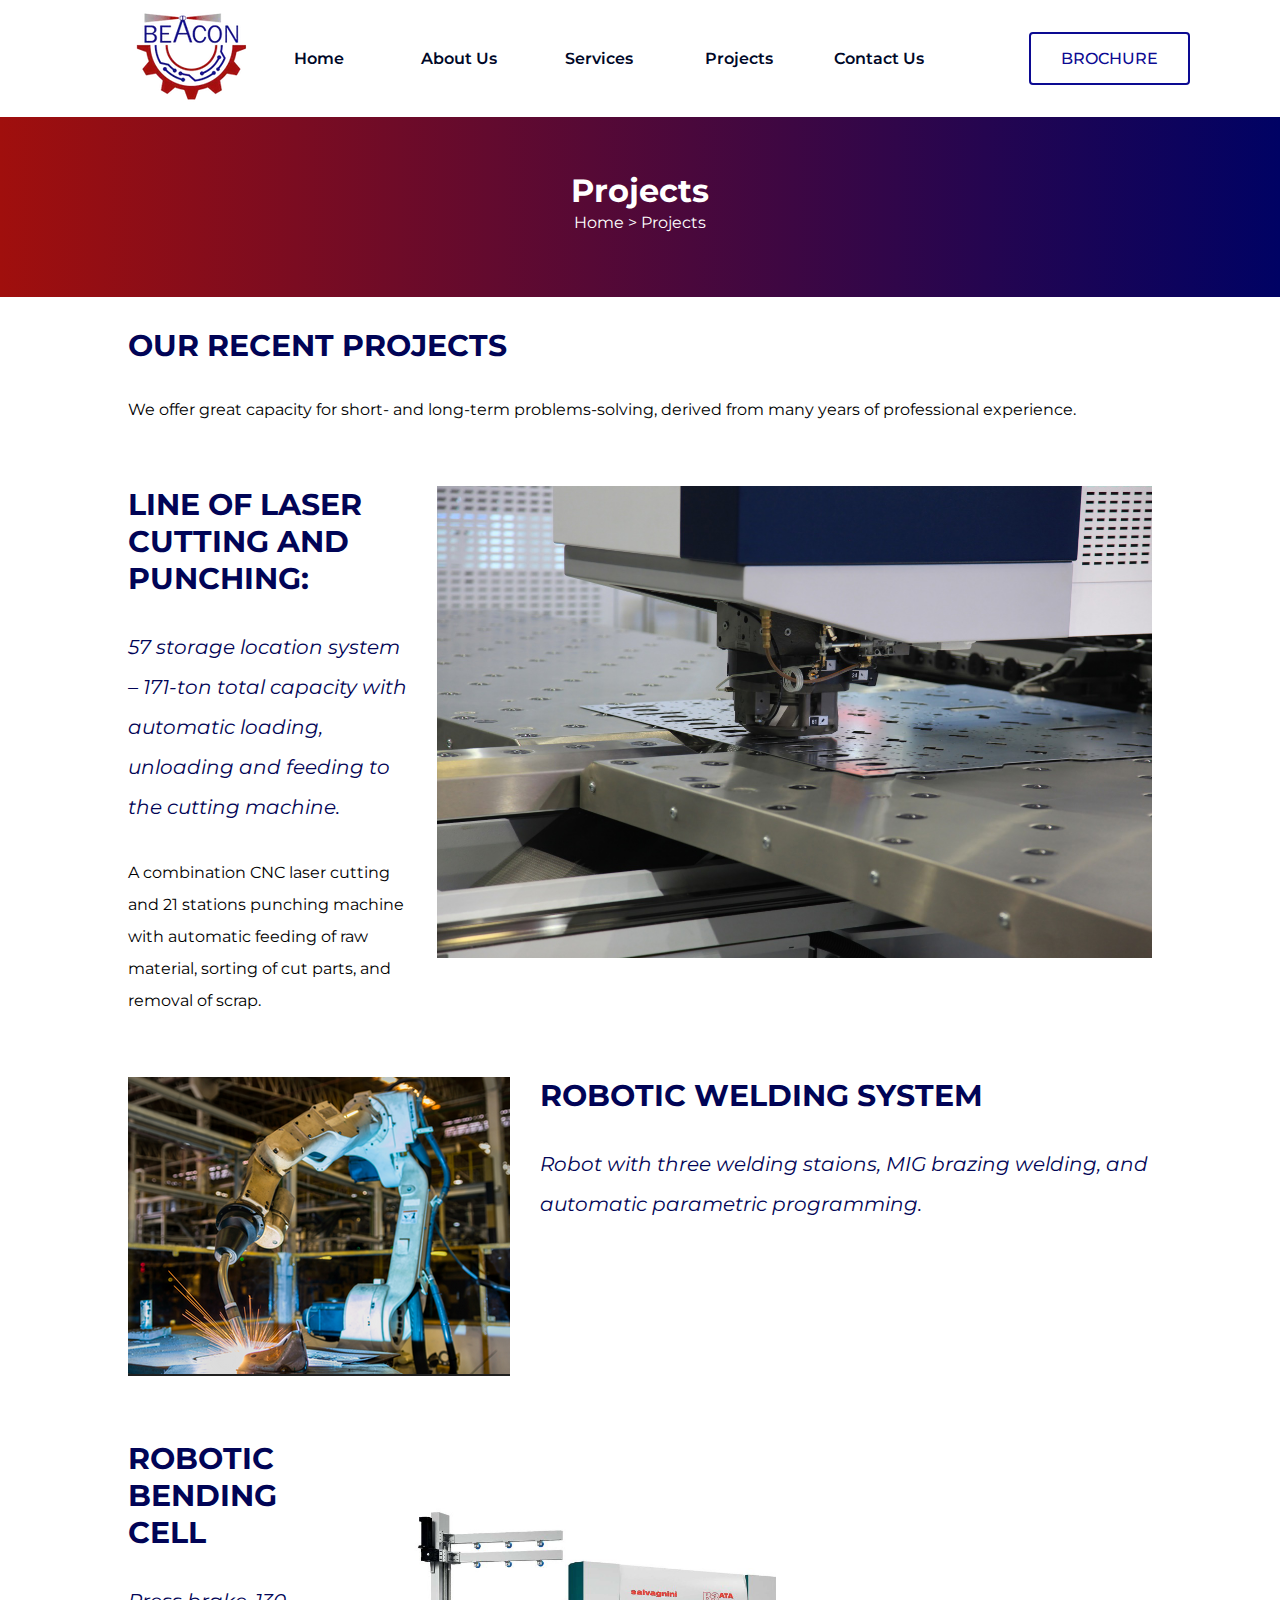
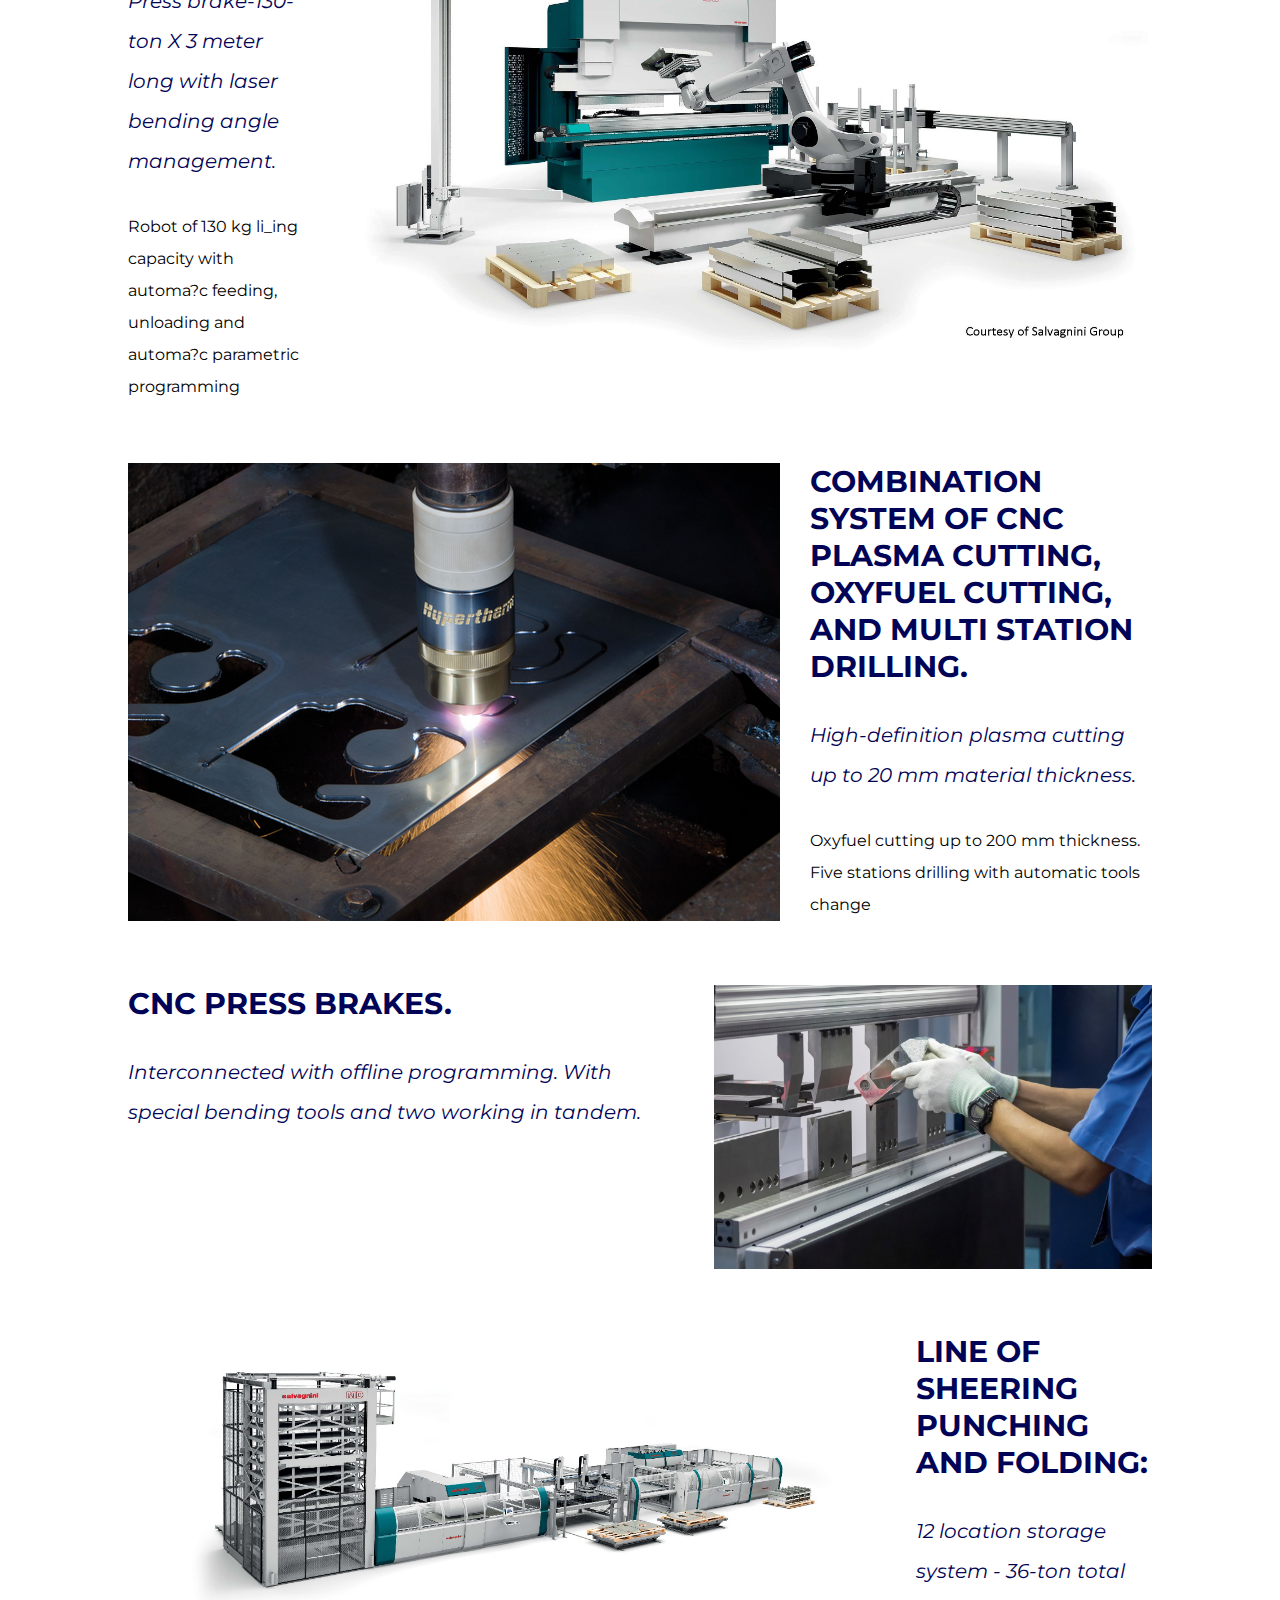
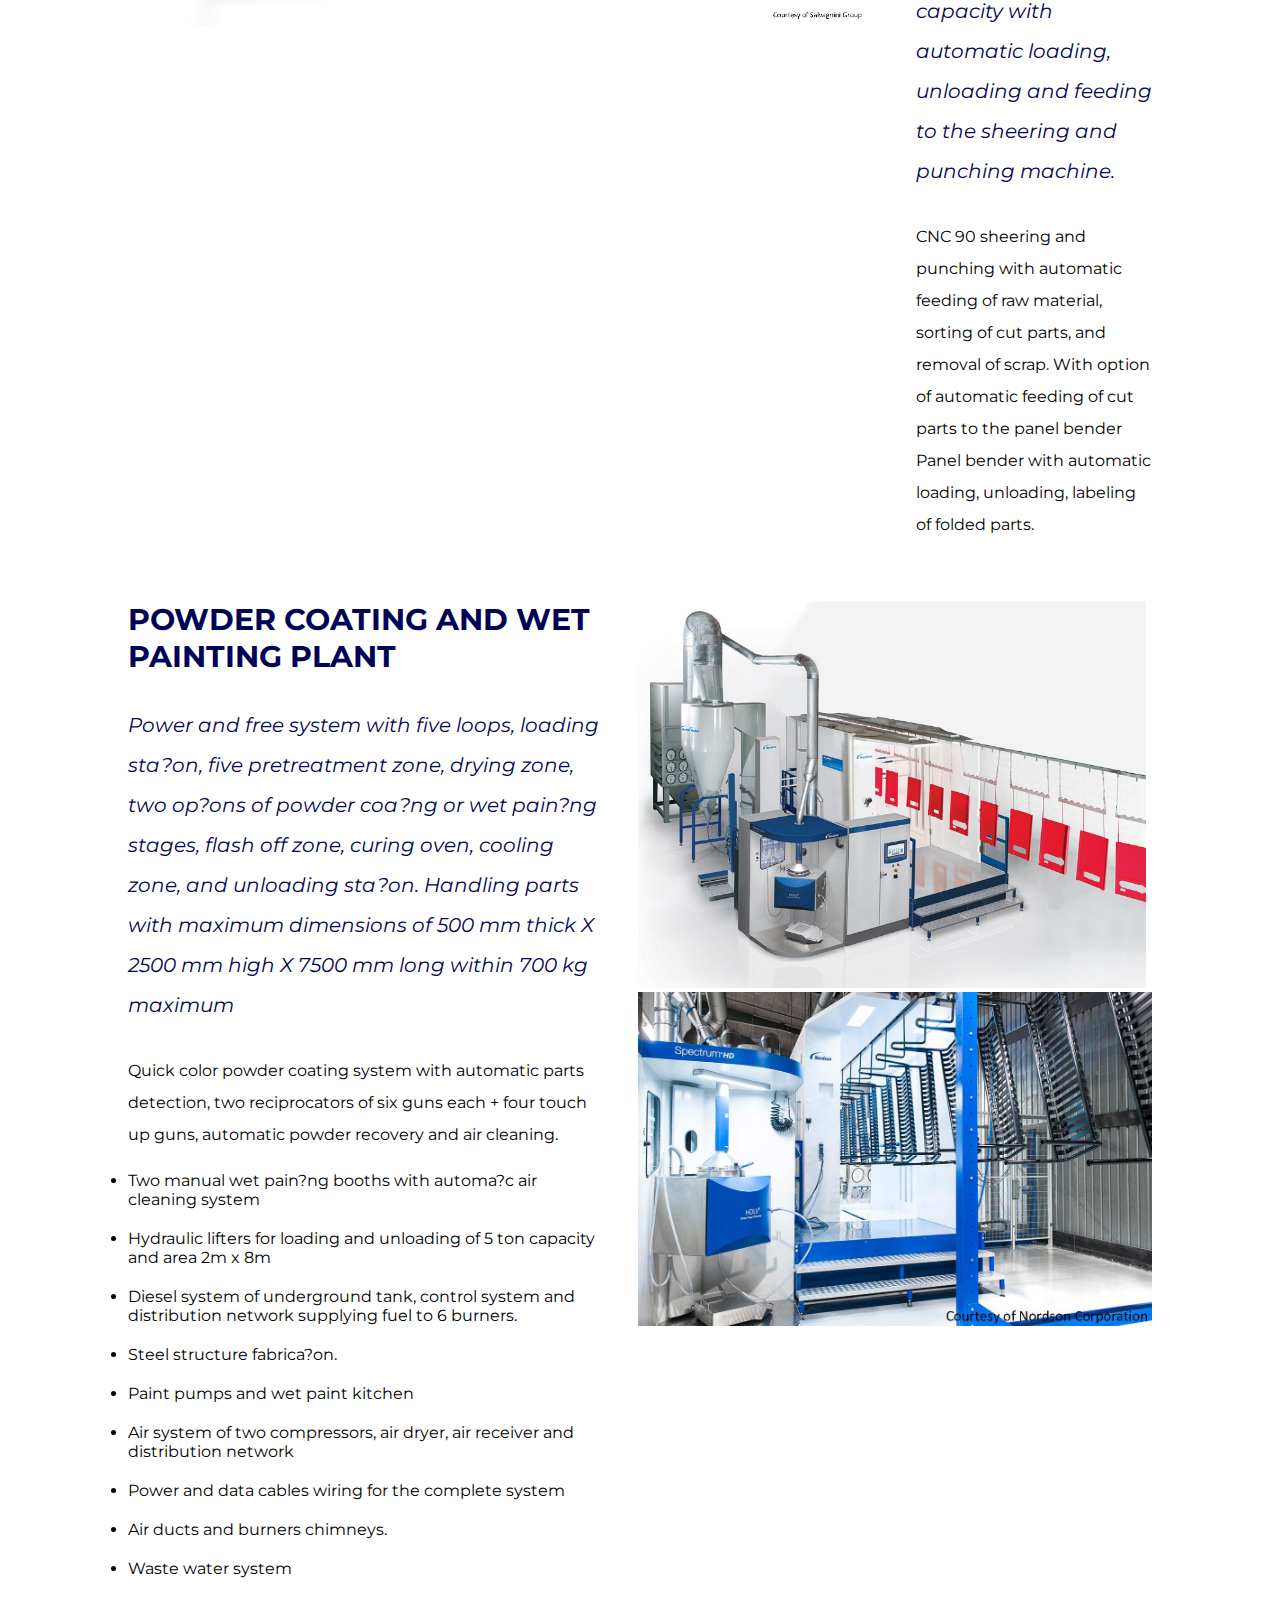
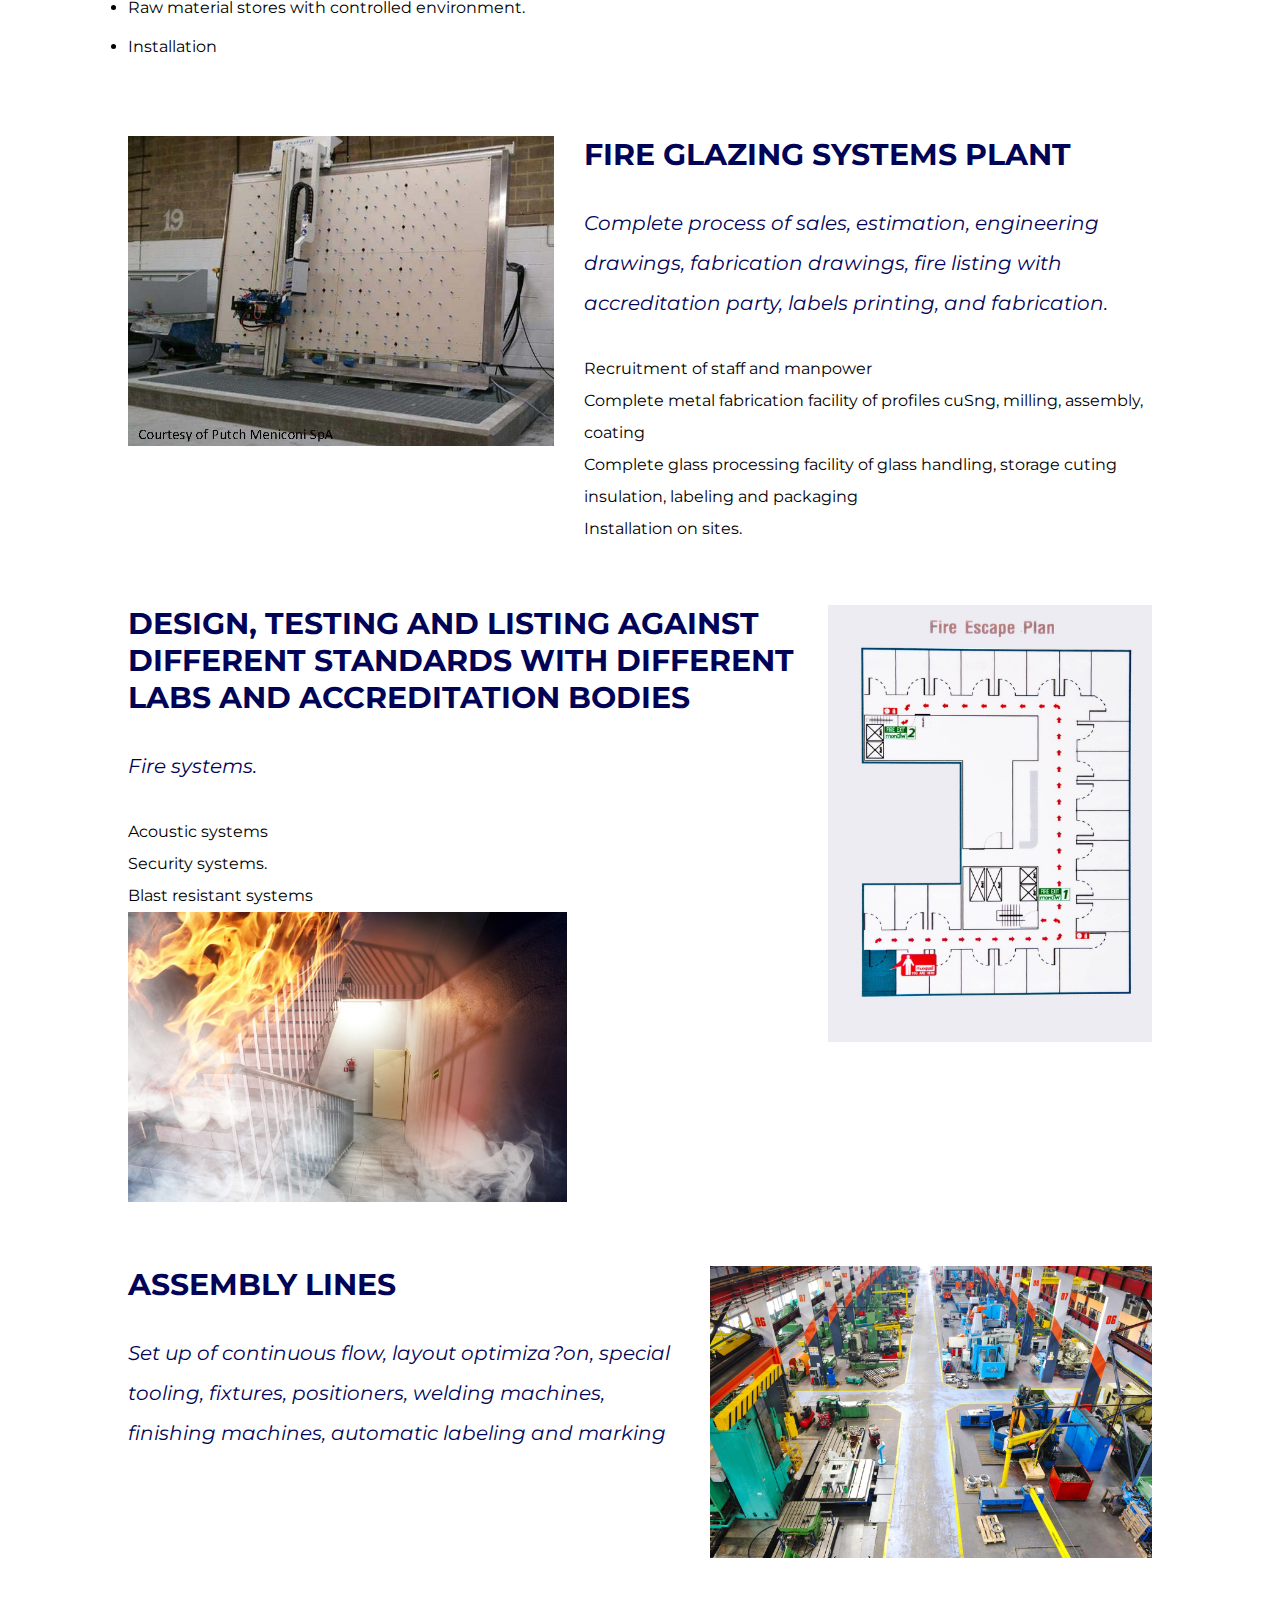
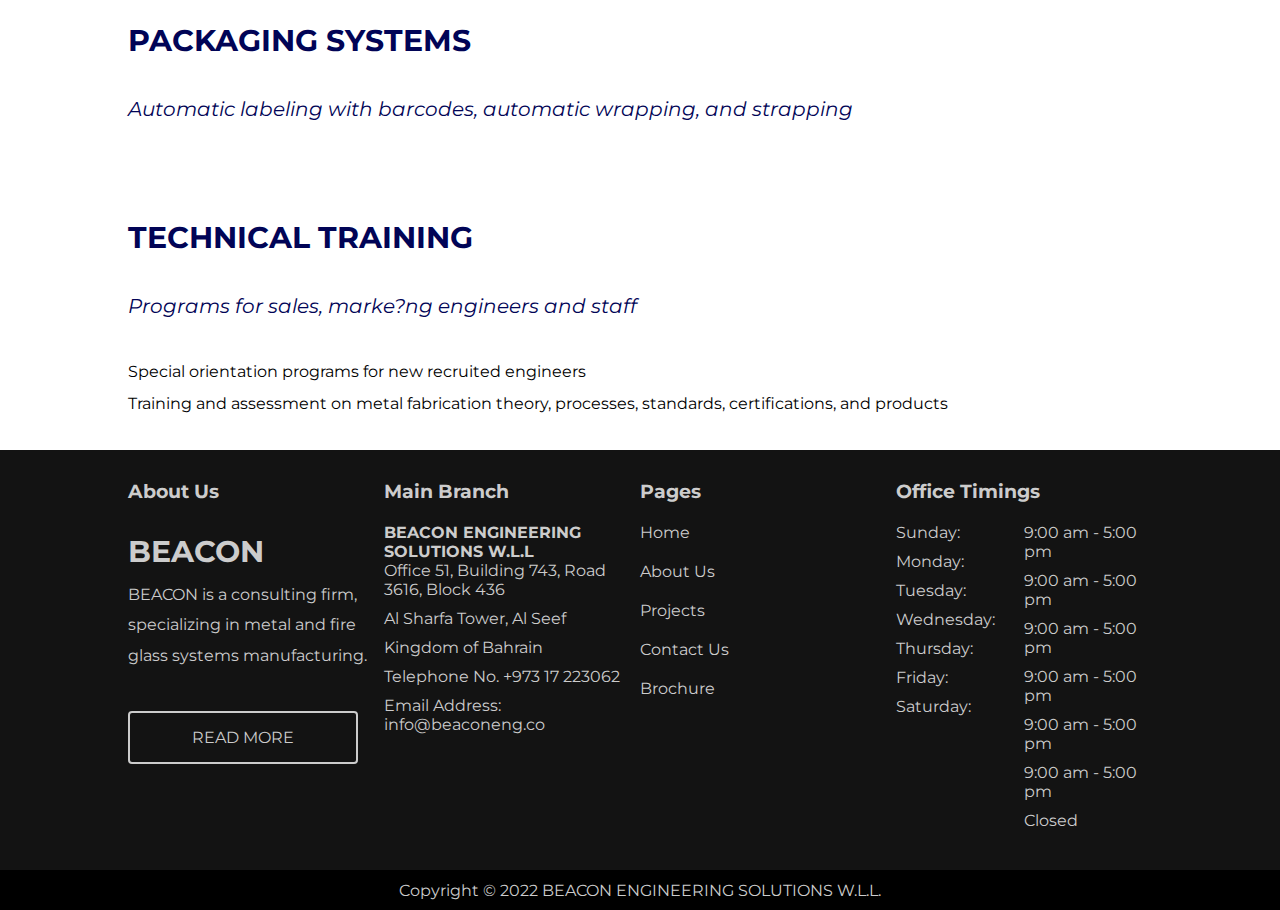
<file: projects.html>
<!DOCTYPE html>
<html lang="en">
<head>
    <meta charset="UTF-8">
    <meta http-equiv="X-UA-Compatible" content="IE=edge">
    <meta name="viewport" content="width=device-width, initial-scale=1.0">
    <link rel="stylesheet" href="/assets/css/style.css">
    <title>Projects - Beacon Enginering</title>
</head>
<body>
    <header>
        <nav>
            <div class="logo">
                <img src="/assets/images/logo.png" alt="">
            </div>
            <div class="nav-links">
                <div>
                    <ul>
                        <li><a href="/">Home</a></li>
                        <li><a href="/about-us.html">About Us</a></li>
                        <li><a href="/services.html">Services</a></li>
                        <li><a href="/projects.html">Projects</a></li>
                        <li><a href="/contact-us.html">Contact Us</a></li>
                    </ul>
                </div>
                <div>
                    <a href="https://de.cdn-website.com/3817075068754810953e24ab5e964776/files/uploaded/EXPOGLASS%2520Catalogue.pdf" class="btn-navbar">Brochure</a>
                </div>
            </div>
        </nav>        
    </header>
    <section class="page-header">
        <h1>Projects</h1>
        <p>Home > Projects</p>
    </section>
<div class="page-container">
    <div class="about-page-toe">
        <h2>Our Recent Projects</h2>
        <p>We offer great capacity for short- and long-term problems-solving, derived from many years of professional experience.</p>
    </div>
</div>
<div class="page-container service-container">
    <div class="project-container">
        <div>
            <h2 class="service-title">Line of laser cutting and punching:</h2>
    <p class="service-subtitle">57 storage location system – 171-ton total capacity with automatic loading, unloading and
        feeding to the cutting machine.</p>

    <p>
        A combination CNC laser cutting and 21 stations punching machine with automatic feeding of
raw material, sorting of cut parts, and removal of scrap.
    </p>
        </div>
        <div>
            <img src="/assets/images/cutting-1.png" alt="">
        </div>
    </div>
</div>

<div class="page-container service-container">
    <div class="project-flex-2">
        <div>
            <img src="/assets/images/robotic-arm.png" alt="">
        </div>
        <div>
            <h2 class="service-title">Robotic welding system</h2>
    <p class="service-subtitle">Robot with three welding staions, MIG brazing welding, and automatic parametric
        programming.</p>

        </div>
    </div>
</div>

<div class="page-container service-container">
    <div class="project-flex-2">

        <div>
            <h2 class="service-title">Robotic bending cell</h2>
        <p class="service-subtitle">Press brake-130-ton X 3 meter long with laser bending angle management.</p>
        <p>Robot of 130 kg li_ing capacity with automa?c feeding, unloading and automa?c parametric
            programming</p>

        </div>
        <div>
            <img src="/assets/images/r-bending.png" alt="">
        </div>
    </div>
</div>

<div class="page-container service-container">
    <div class="project-flex-2">
        <div>
            <img src="/assets/images/combination.png" alt="">
        </div>
        <div>
            <h2 class="service-title">Combination system of CNC plasma cutting, oxyfuel cutting, and multi station drilling.</h2>
        <p class="service-subtitle">High-definition plasma cutting up to 20 mm material thickness.</p>
        <p>Oxyfuel cutting up to 200 mm thickness.</p>
        <p>Five stations drilling with automatic tools change</p>

        </div>
    </div>
</div>

<div class="page-container service-container">
    <div class="project-flex-2">
        <div>
            <h2 class="service-title">CNC press brakes.</h2>
        <p class="service-subtitle">Interconnected with offline programming. With special bending tools and two working in
            tandem.</p>
        </div>
        <div>
            <img src="/assets/images/cnc.png" alt="">
        </div>
    </div>
</div>

<div class="page-container service-container">
    <div class="project-flex-2">
        <div>
            <img src="/assets/images/cncc.png" alt="">
        </div>
        <div>
            <h2 class="service-title">Line of sheering punching and folding:</h2>
        <p class="service-subtitle">12 location storage system - 36-ton total capacity with automatic loading, unloading and feeding
            to the sheering and punching machine.</p>
            <p>
                CNC 90 sheering and punching with automatic feeding of raw material, sorting of cut parts, and
                removal of scrap. With option of automatic feeding of cut parts to the panel bender
            </p>
            <p>Panel bender with automatic loading, unloading, labeling of folded parts.</p>
        </div>
    </div>
</div>

<div class="page-container service-container">
    <div class="project-flex-2">
        <div>
            <h2 class="service-title">Powder Coating and wet Painting Plant</h2>
        <p class="service-subtitle">Power and free system with five loops, loading sta?on, five pretreatment zone, drying zone, two
            op?ons of powder coa?ng or wet pain?ng stages, flash off zone, curing oven, cooling zone, and
            unloading sta?on. Handling parts with maximum dimensions of 500 mm thick X 2500 mm high X
            7500 mm long within 700 kg maximum</p>

            <p>Quick color powder coating system with automatic parts detection, two reciprocators of six guns
                each + four touch up guns, automatic powder recovery and air cleaning.</p>
            <ul class="mt-2">
                <li>Two manual wet pain?ng booths with automa?c air cleaning system</li>
                <li>Hydraulic lifters for loading and unloading of 5 ton capacity and area 2m x 8m</li>
                <li>Diesel system of underground tank, control system and distribution network supplying fuel to 6
                    burners.</li>
                <li>Steel structure fabrica?on.</li>
                <li>Paint pumps and wet paint kitchen</li>
                <li>Air system of two compressors, air dryer, air receiver and distribution network</li>
                <li>Power and data cables wiring for the complete system</li>
                <li>Air ducts and burners chimneys.</li>
                <li>Waste water system</li>
                <li>Raw material stores with controlled environment.</li>
                <li>Installation</li>
            </ul>
        </div>
        <div>
            <img src="/assets/images/coating.png" alt="">
            <img src="/assets/images/coating-2.png" alt="">
        </div>
    </div>
</div>

<div class="page-container service-container">
    <div class="project-flex-2">
        <div>
            <img src="/assets/images/fire-gazing.png" alt="">
        </div>
        <div>
            <h2 class="service-title">Fire glazing systems plant</h2>
        <p class="service-subtitle">Complete process of sales, estimation, engineering drawings, fabrication drawings, fire listing
            with accreditation party, labels printing, and fabrication.</p>

            <p>Recruitment of staff and manpower</p>
            <p>Complete metal fabrication facility of profiles cuSng, milling, assembly, coating</p>
            <p>Complete glass processing facility of glass handling, storage cuting insulation, labeling and
                packaging</p>
            <p>Installation on sites.</p>
        </div>
    </div>
</div>

<div class="page-container service-container">
    <div class="project-flex-2">
        <div>
            <h2 class="service-title">Design, testing and listing against different standards with different labs and accreditation
                bodies</h2>
        <p class="service-subtitle">Fire systems.</p>

            <p>Acoustic systems</p>
            <p>Security systems.</p>
            <p>Blast resistant systems</p>
            <img src="/assets/images/fs-2.pdf.png" alt="">
        </div>
        <div>
            <img src="/assets/images/fs-1.png" alt="">

        </div>
    </div>
</div>

<div class="page-container service-container">
    <div class="project-flex-2">
        <div>
            <h2 class="service-title">Assembly lines</h2>
        <p class="service-subtitle">Set up of continuous flow, layout optimiza?on, special tooling, fixtures, positioners, welding
            machines, finishing machines, automatic labeling and marking</p>

        </div>
        <div>
            <img src="/assets/images/design-2.png" alt="">
        </div>
    </div>
</div>

<div class="page-container service-container">
    <div class="project-flex-2">
        <div>
            <h2 class="service-title">Packaging systems</h2>
        <p class="service-subtitle">Automatic labeling with barcodes, automatic wrapping, and strapping</p>

        </div>
    </div>
</div>

<div class="page-container service-container">
    <div class="project-flex-2">
        <div>
            <h2 class="service-title">Technical Training</h2>
        <p class="service-subtitle">Programs for sales, marke?ng engineers and staff</p>
        <p>Special orientation programs for new recruited engineers</p>
        <p>Training and assessment on metal fabrication theory, processes, standards, certifications, and
            products</p>

        </div>
    </div>
</div>


    <footer>
        <div class="footer-about">
            <h3>About Us</h3>
            <span class="title">BEACON</span>
            <p>
                BEACON is a consulting firm, specializing in metal and fire glass systems manufacturing.
            </p>
            <a href="#" class="btn-footer text-center">Read More</a>
        </div>
        <div class="footer-office">
            <h3>Main Branch</h3>
            <h4>BEACON ENGINEERING <br>SOLUTIONS W.L.L</h4>
            <p>Office 51, Building 743, Road 3616, Block 436 </p>
            <p>Al Sharfa Tower, Al Seef</p>
            <p>Kingdom of Bahrain</p>
            <p>Telephone No. +973 17 223062</p>
            <p>Email Address:  info@beaconeng.co</p>
        </div>
        <div class="footer-links">
            <h3>Pages</h3>
            <ul>
                <li><a href="/index.html">Home</a></li>
                <li><a href="/about-us.html">About Us</a></li>
                <li><a href="/projects.html">Projects</a></li>
                <li><a href="/contact-us.html">Contact Us</a></li>
                <li><a href="https://de.cdn-website.com/3817075068754810953e24ab5e964776/files/uploaded/EXPOGLASS%2520Catalogue.pdf">Brochure</a></li>
            </ul>
        </div>
        <div class="footer-timing">
            <h3>Office Timings</h3>
            <div class="footer-timing-grid">
                <div class="days">
                    <p>Sunday:</p>
                    <p>Monday:</p>
                    <p>Tuesday:</p>
                    <p>Wednesday:</p>
                    <p>Thursday:</p>
                    <p>Friday:</p>
                    <p>Saturday:</p>
                </div>
                <div class="time">
                    <p>9:00 am - 5:00 pm</p>
                    <p>9:00 am - 5:00 pm</p>
                    <p>9:00 am - 5:00 pm</p>
                    <p>9:00 am - 5:00 pm</p>
                    <p>9:00 am - 5:00 pm</p>
                    <p>9:00 am - 5:00 pm</p>
                    <p>Closed</p>
                </div>
            </div>
        </div>
    </footer>
    <div class="bottom-bar">
        <p>Copyright © 2022 BEACON ENGINEERING SOLUTIONS W.L.L. </p>
    </div>


<script>
const items = document.querySelectorAll(".accordion button");

function toggleAccordion() {
  const itemToggle = this.getAttribute('aria-expanded');
  
  for (i = 0; i < items.length; i++) {
    items[i].setAttribute('aria-expanded', 'false');
  }
  
  if (itemToggle == 'false') {
    this.setAttribute('aria-expanded', 'true');
  }
}

items.forEach(item => item.addEventListener('click', toggleAccordion));
</script>
</body>
</html>
</file>
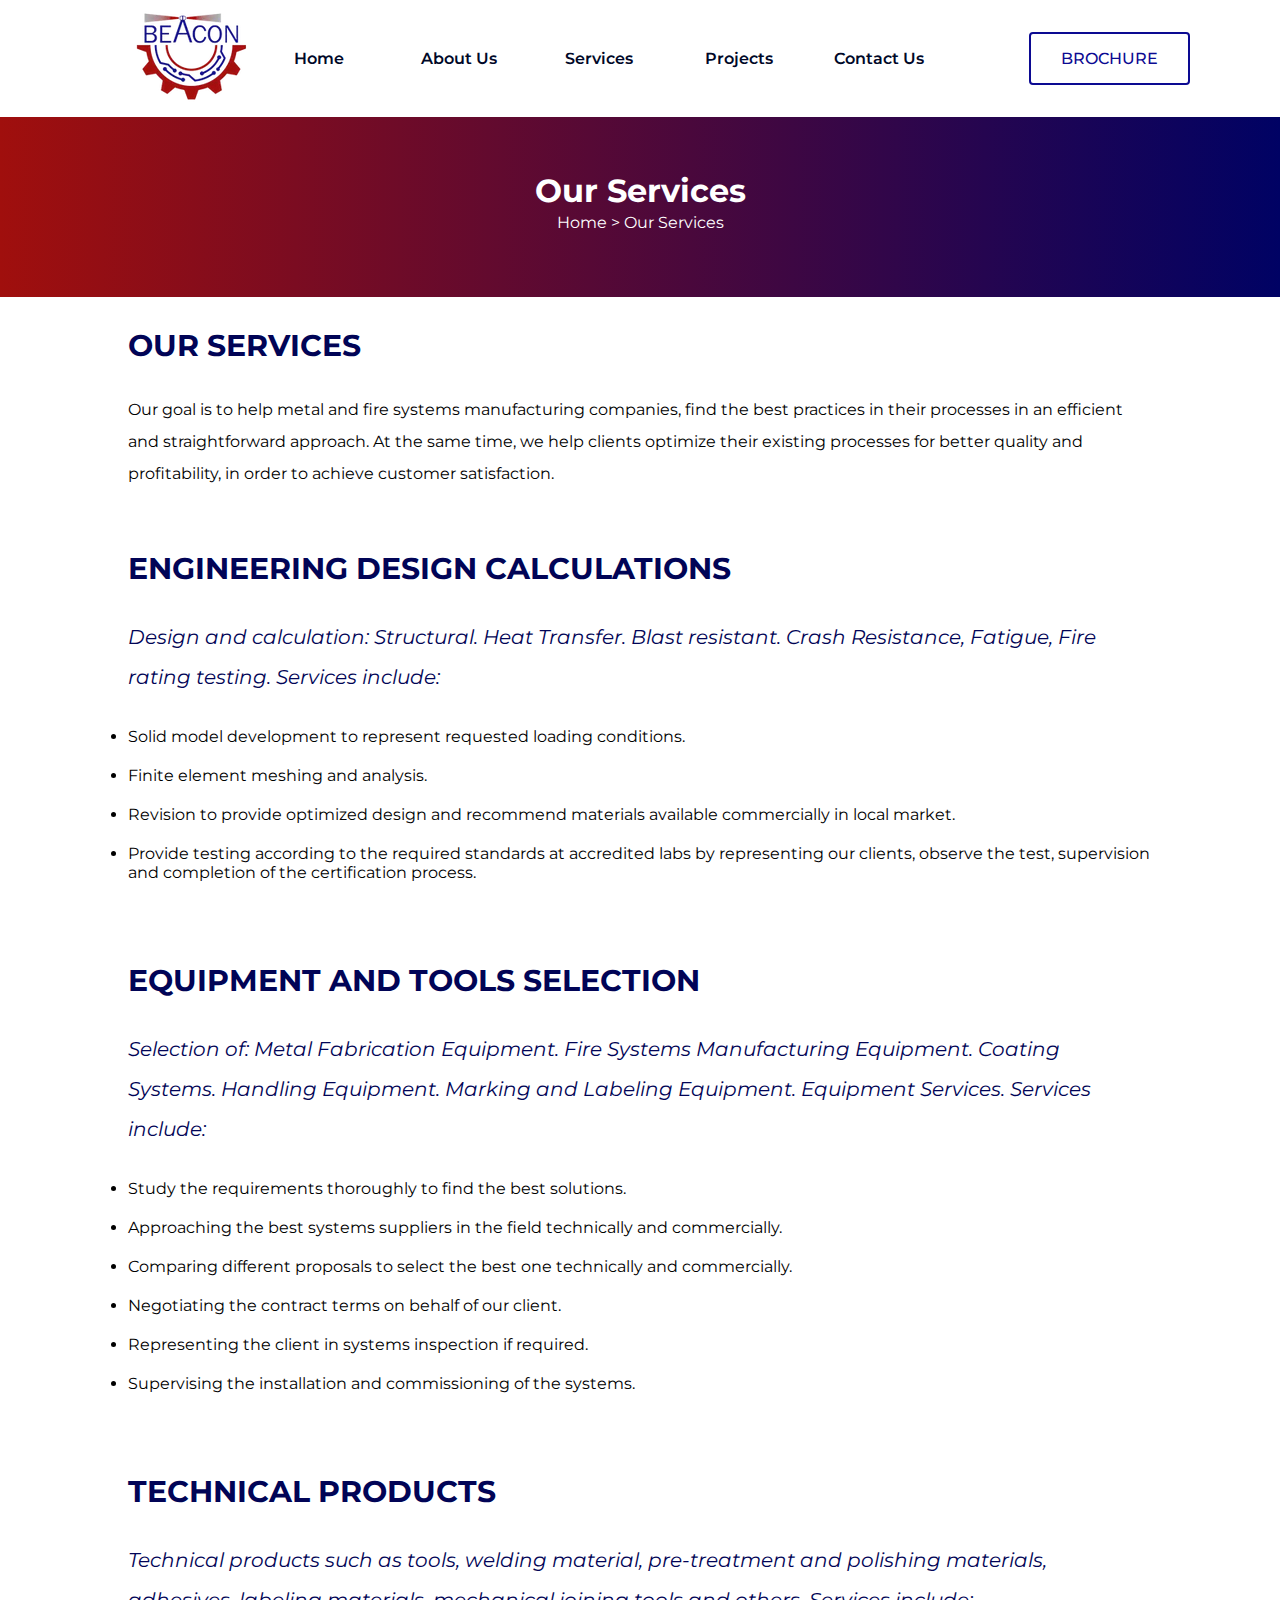
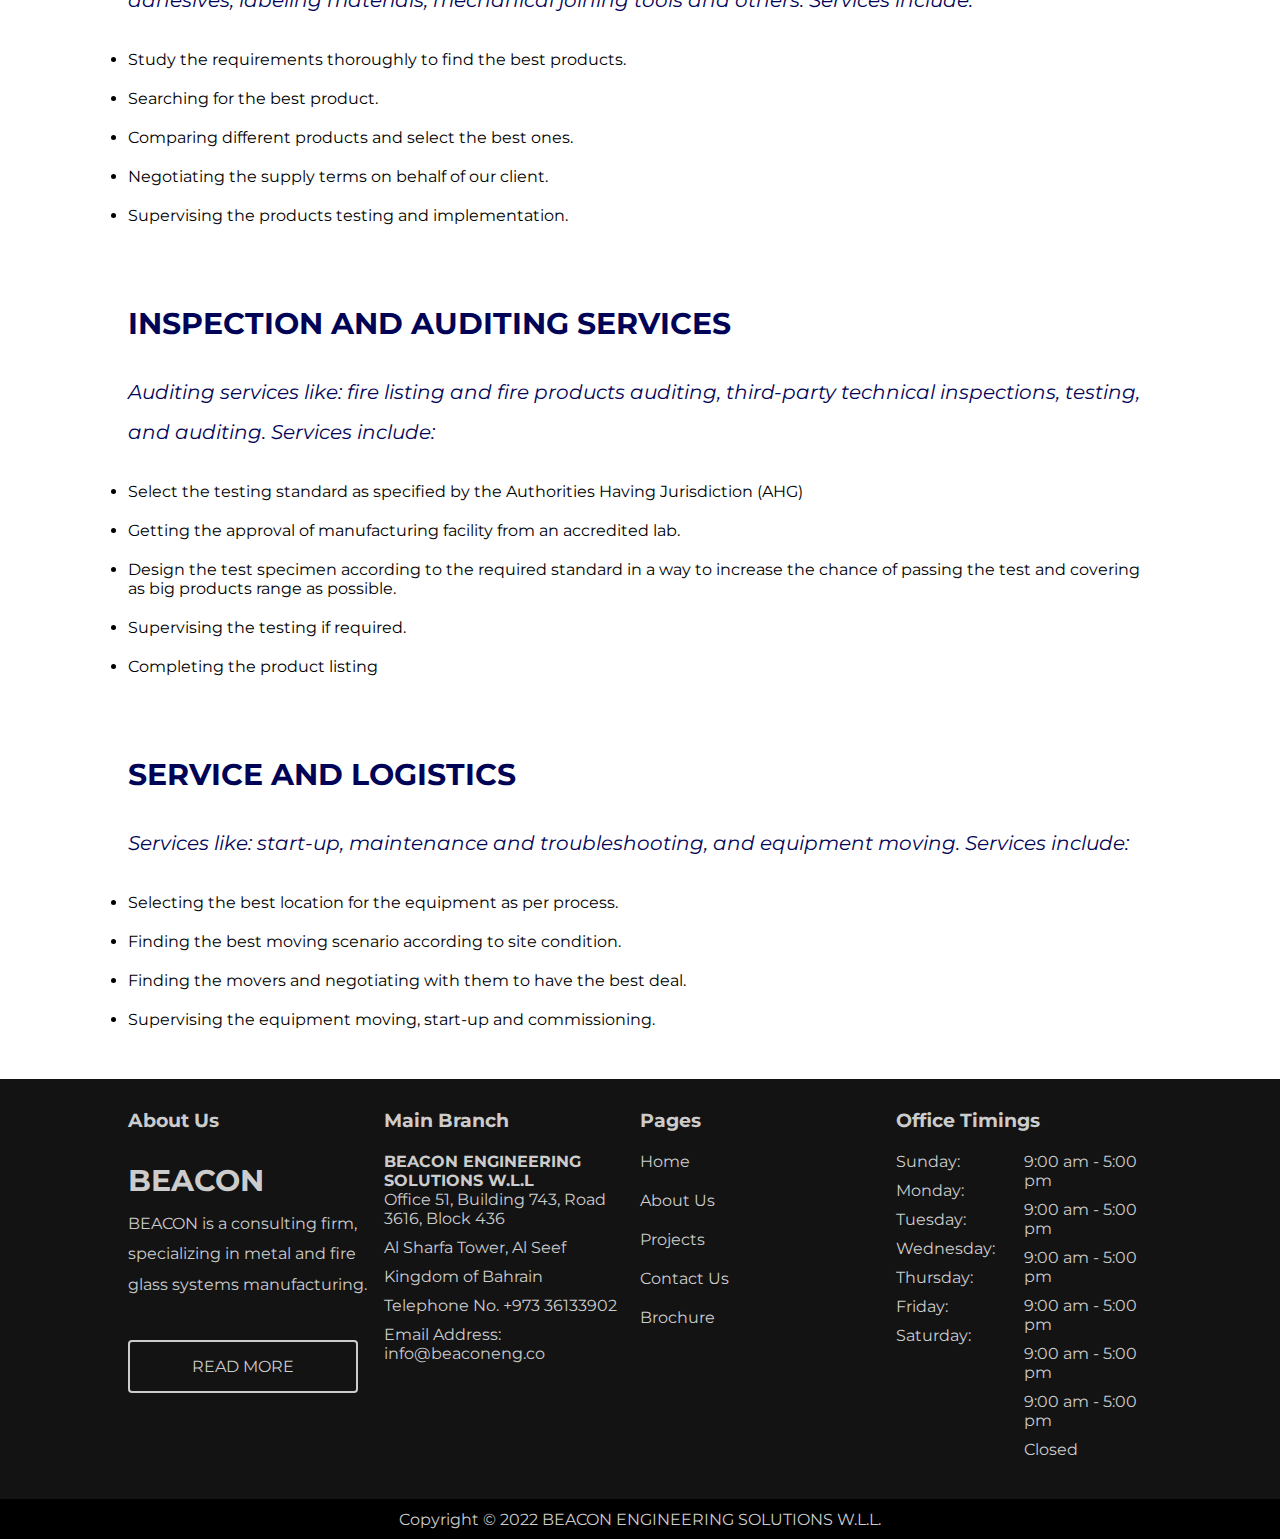
<file: services.html>
<!DOCTYPE html>
<html lang="en">
<head>
    <meta charset="UTF-8">
    <meta http-equiv="X-UA-Compatible" content="IE=edge">
    <meta name="viewport" content="width=device-width, initial-scale=1.0">
    <link rel="stylesheet" href="/assets/css/style.css">
    <title>Beacon Enginering</title>
</head>
<body>
    <header>
        <nav>
            <div class="logo">
                <img src="/assets/images/logo.png" alt="">
            </div>
            <div class="nav-links">
                <div>
                    <ul>
                        <li><a href="/">Home</a></li>
                        <li><a href="/about-us.html">About Us</a></li>
                        <li><a href="/services.html">Services</a></li>
                        <li><a href="/projects.html">Projects</a></li>
                        <li><a href="/contact-us.html">Contact Us</a></li>
                    </ul>
                </div>
                <div>
                    <a href="https://de.cdn-website.com/3817075068754810953e24ab5e964776/files/uploaded/EXPOGLASS%2520Catalogue.pdf" class="btn-navbar">Brochure</a>
                </div>
            </div>
        </nav>        
    </header>
    <section class="page-header">
        <h1>Our Services</h1>
        <p>Home > Our Services</p>
    </section>
<div class="page-container">
    <div class="about-page-toe">
        <h2>Our Services</h2>
        <p>Our goal is to help metal and fire systems manufacturing companies, find the best practices in their
            processes in an efficient and straightforward approach. At the same time, we help clients optimize
            their existing processes for better quality and profitability, in order to achieve customer satisfaction.
        </p>
    </div>
</div>

<div class="page-container service-container">
    <h2 class="service-title">Engineering Design Calculations</h2>
    <p class="service-subtitle">Design and calculation: Structural. Heat Transfer. Blast resistant. Crash Resistance, Fatigue, Fire rating
        testing. Services include:</p>

    <ul>
        <li>Solid model development to represent requested loading conditions.</li>
        <li>Finite element meshing and analysis.</li>
        <li>Revision to provide optimized design and recommend materials available commercially in local market.</li>
        <li>Provide testing according to the required standards at accredited labs by representing our clients,
            observe the test, supervision and completion of the certification process.</li>
    </ul>
</div>
<div class="page-container service-container">
    <h2 class="service-title">Equipment and Tools Selection</h2>
    <p class="service-subtitle">Selection of: Metal Fabrication Equipment. Fire Systems Manufacturing Equipment. Coating Systems.
        Handling Equipment. Marking and Labeling Equipment. Equipment Services. Services include:</p>

    <ul>
        <li>Study the requirements thoroughly to find the best solutions.</li>
        <li>Approaching the best systems suppliers in the field technically and commercially.</li>
        <li>Comparing different proposals to select the best one technically and commercially.</li>
        <li>Negotiating the contract terms on behalf of our client.</li>
        <li>Representing the client in systems inspection if required.</li>
        <li>Supervising the installation and commissioning of the systems.</li>
    </ul>
</div>
<div class="page-container service-container">
    <h2 class="service-title">Technical Products</h2>
    <p class="service-subtitle">Technical products such as tools, welding material, pre-treatment and polishing materials, adhesives,
        labeling materials, mechanical joining tools and others. Services include:</p>

    <ul>
        <li>Study the requirements thoroughly to find the best products.</li>
        <li>Searching for the best product.</li>
        <li>Comparing different products and select the best ones.</li>
        <li>Negotiating the supply terms on behalf of our client.</li>
        <li>Supervising the products testing and implementation.</li>
    </ul>
</div>
<div class="page-container service-container">
    <h2 class="service-title">Inspection and Auditing Services</h2>
    <p class="service-subtitle">Auditing services like: fire listing and fire products auditing, third-party technical inspections, testing,
        and auditing. Services include:</p>

    <ul>
        <li>Select the testing standard as specified by the Authorities Having Jurisdiction (AHG)</li>
        <li>Getting the approval of manufacturing facility from an accredited lab.</li>
        <li>Design the test specimen according to the required standard in a way to increase the chance of
            passing the test and covering as big products range as possible.</li>
        <li>Supervising the testing if required.</li>
        <li>Completing the product listing</li>
    </ul>
</div>
<div class="page-container service-container">
    <h2 class="service-title">Service and Logistics</h2>
    <p class="service-subtitle">Services like: start-up, maintenance and troubleshooting, and equipment moving. Services include:</p>

    <ul>
        <li>Selecting the best location for the equipment as per process.</li>
        <li>Finding the best moving scenario according to site condition.</li>
        <li>Finding the movers and negotiating with them to have the best deal.</li>
        <li>Supervising the equipment moving, start-up and commissioning.</li>
    </ul>
</div>
    <footer>
        <div class="footer-about">
            <h3>About Us</h3>
            <span class="title">BEACON</span>
            <p>
                BEACON is a consulting firm, specializing in metal and fire glass systems manufacturing.
            </p>
            <a href="#" class="btn-footer text-center">Read More</a>
        </div>
        <div class="footer-office">
            <h3>Main Branch</h3>
            <h4>BEACON ENGINEERING <br>SOLUTIONS W.L.L</h4>
            <p>Office 51, Building 743, Road 3616, Block 436 </p>
            <p>Al Sharfa Tower, Al Seef</p>
            <p>Kingdom of Bahrain</p>
            <p>Telephone No. +973 36133902</p>
            <p>Email Address:  info@beaconeng.co</p>
        </div>
        <div class="footer-links">
            <h3>Pages</h3>
            <ul>
                <li><a href="/">Home</a></li>
                <li><a href="/about-us.html">About Us</a></li>
                <li><a href="/projects.html">Projects</a></li>
                <li><a href="/contact-us.html">Contact Us</a></li>
                <li><a href="https://de.cdn-website.com/3817075068754810953e24ab5e964776/files/uploaded/EXPOGLASS%2520Catalogue.pdf">Brochure</a></li>
            </ul>
        </div>
        <div class="footer-timing">
            <h3>Office Timings</h3>
            <div class="footer-timing-grid">
                <div class="days">
                    <p>Sunday:</p>
                    <p>Monday:</p>
                    <p>Tuesday:</p>
                    <p>Wednesday:</p>
                    <p>Thursday:</p>
                    <p>Friday:</p>
                    <p>Saturday:</p>
                </div>
                <div class="time">
                    <p>9:00 am - 5:00 pm</p>
                    <p>9:00 am - 5:00 pm</p>
                    <p>9:00 am - 5:00 pm</p>
                    <p>9:00 am - 5:00 pm</p>
                    <p>9:00 am - 5:00 pm</p>
                    <p>9:00 am - 5:00 pm</p>
                    <p>Closed</p>
                </div>
            </div>
        </div>
    </footer>
    <div class="bottom-bar">
        <p>Copyright © 2022 BEACON ENGINEERING SOLUTIONS W.L.L. </p>
    </div>


<script>
const items = document.querySelectorAll(".accordion button");

function toggleAccordion() {
  const itemToggle = this.getAttribute('aria-expanded');
  
  for (i = 0; i < items.length; i++) {
    items[i].setAttribute('aria-expanded', 'false');
  }
  
  if (itemToggle == 'false') {
    this.setAttribute('aria-expanded', 'true');
  }
}

items.forEach(item => item.addEventListener('click', toggleAccordion));
</script>
</body>
</html>
</file>
<file: assets/css/style.css>
@import url('https://fonts.googleapis.com/css2?family=Montserrat:ital,wght@0,100;0,200;0,300;0,400;0,500;0,600;0,700;0,800;0,900;1,100;1,200;1,300;1,400;1,500;1,600;1,700;1,800;1,900&display=swap');

*{
    margin: 0;
    padding:0;
    box-sizing: border-box;
}

header {
    padding: 5px 10%;
    font-family: 'Montserrat', 'sans-serif';
}

.about-text {
    font-family: 'Montserrat', 'sans-serif';
}

nav {
    display: flex;
    justify-content: space-between;
    align-items: center;
}

.nav-links {
    display: flex;
    justify-content: center;
    align-items: center;
    gap: 90px;
}

.btn-navbar {
    width: 90px;
    padding: 15px 30px;
    border: 2px solid rgba(12,10,146,1);
    border-radius: 4px;
    text-transform: uppercase;
}

.btn-primary {
    margin-top: 30px;
    width: 230px;
    padding: 15px 30px;
    border: 2px solid rgba(12,10,146,1);
    border-radius: 4px;
    text-transform: uppercase;
    transition: all .3s ease-in;
}

.btn-primary:hover {
    margin-top: 30px;
    width: 230px;
    padding: 15px 30px;
    border: 2px solid rgba(160,15,13,1);
    background-color: rgba(160,15,13,1);
    color: white;
    border-radius: 4px;
    text-transform: uppercase;
}

.nav-links ul {
    display: flex;
    gap: 20px;
    font-size: 16px;
}

.nav-links ul li {
    list-style: none;
    /* display: flex;
    justify-content: center;
    align-items: center; */
    /* text-align: center;
    width: 120px;
    height: 40px;
    transition: all .3s ease-in; */
}

.nav-links ul li:hover {
    list-style: none;
    /* background-color: rgba(165,16,14,1);
    display: flex;
    justify-content: center;
    align-items: center;
    width: 120px;
    height: 40px;
    text-align: center;
    cursor: pointer; */
}

.nav-links ul li a:hover {
    color: white;
    background-color: rgba(165,16,14,1);
    transition: all .3s ease-in; 
}

.nav-links ul li a {
    text-decoration: none;
    font-family: 'Montserrat', 'sans-serif';
    font-weight: 600;
    display: flex;
    justify-content: center;
    align-items: center;
    width: 120px;
    height: 40px;
    transition: all .3s ease-in; 
    line-height: 1.6em;
    color: rgb(0, 8, 40);
}

.nav-links a {
    text-decoration: none;
    color: rgba(12,10,146,1);
    font-weight: 500;
}

.btn-navbar {
    transition: all .3s ease-in;
}

.btn-navbar:hover {
    background-image: linear-gradient(90deg,rgba(12,10,146,1) 0%,rgba(0,2,100,1) 100%);
    color: white;
}

.slider-home {
    background-image: url('/assets/images/slider-image.png');
    width: 100%;
    height: 600px;
    padding: 30px 10%;
    display: flex;
    justify-content:center;
    align-items: left;
    flex-direction: column;
    color: white;
    font-family: 'Montserrat', 'sans-serif';
    box-shadow: inset 0 0 0 1000px rgba(0,0,0,.2);
}

.slider-home h1 {
    font-size: 60px;
}

.slider-home h2 {
    font-size: 20px;
    margin-top: 10px;
}

.about-text {
    width: 100%;
    height: 120px;
    background-image: linear-gradient(90deg,rgba(160,15,13,1) 0,rgba(0,2,100,1) 100%) !important;
    color: white;
    padding: 30px 10%;
    line-height: 2em;
}



.intro-home {
    display: grid;
    grid-template-columns: 1fr 1fr;
    padding: 30px 10%;
    font-family: 'Montserrat', 'sans-serif';
    gap: 30px;
}

.intro-home-left {
    display: flex;
    flex-direction: column;
    justify-content: space-evenly;
}

.intro-home-left a {
    text-decoration: none;
    color: rgba(0,2,100,1);
}

.intro-home p , .about-page-toe p{
    line-height: 2em;
}

.intro-home h2, .about-page-toe h2 {
    font-size: 30px;
    margin-bottom: 30px;
    color: rgb(1, 4, 86);
    text-transform: uppercase;
    font-weight: 700;
}

.container-dropdown {
    margin-top: 40px;
}

.mt-3 {
    margin-top: 30px;
}

.mt-2 {
    margin-top: 20px;
}

.mt-1 {
    margin-top: 10px;
}



/* Accordin */

 .accordion .accordion-item {
	 border-bottom: 1px solid #e5e5e5;
}
 .accordion .accordion-item button[aria-expanded='true'] {
	 border-bottom: 1px solid rgba(160,15,13,1);
}
 .accordion button {
	 position: relative;
	 display: block;
	 text-align: left;
	 width: 100%;
	 padding: 1em 0;
	 color: rgb(35, 27, 27);
	 font-size: 1.15rem;
	 font-weight: 400;
	 border: none;
	 background: none;
	 outline: none;
}
 .accordion button:hover, .accordion button:focus {
	 cursor: pointer;
	 color: rgba(160,15,13,1);
}
 .accordion button:hover::after, .accordion button:focus::after {
	 cursor: pointer;
	 color: rgba(160,15,13,1);
	 border: 1px solid rgba(160,15,13,1);
}
 .accordion button .accordion-title {
	 padding: 1em 1.5em 1em 0;
}
 .accordion button .icon {
	 display: inline-block;
	 position: absolute;
	 top: 18px;
	 right: 0;
	 width: 22px;
	 height: 22px;
	 border: 1px solid;
	 border-radius: 22px;
}
 .accordion button .icon::before {
	 display: block;
	 position: absolute;
	 content: '';
	 top: 9px;
	 left: 5px;
	 width: 10px;
	 height: 2px;
	 background: currentColor;
}
 .accordion button .icon::after {
	 display: block;
	 position: absolute;
	 content: '';
	 top: 5px;
	 left: 9px;
	 width: 2px;
	 height: 10px;
	 background: currentColor;
}
 .accordion button[aria-expanded='true'] {
	 color: rgba(160,15,13,1);
}
 .accordion button[aria-expanded='true'] .icon::after {
	 width: 0;
}
 .accordion button[aria-expanded='true'] + .accordion-content {
	 opacity: 1;
	 max-height: 9em;
	 transition: all 200ms linear;
	 will-change: opacity, max-height;
}
 .accordion .accordion-content {
	 opacity: 0;
	 max-height: 0;
	 overflow: hidden;
	 transition: opacity 200ms linear, max-height 200ms linear;
	 will-change: opacity, max-height;
}
 .accordion .accordion-content p {
	 font-size: 1rem;
	 font-weight: 300;
	 margin: 2em 0;
}

/* Service Homepage */
.services {
    font-family: 'Montserrat', 'sans-serif';
    padding: 30px 10%;

}

.service-top {
    display: grid;
    grid-template-columns: 1fr 1fr;
    gap: 30px;
    margin-top: 30px;
}

.services h2 {
    text-transform: uppercase;
    font-size: 40px;
    margin-bottom: 30px;
    color: rgb(1, 4, 86);
    font-weight: 700;
    text-align: center;
}

.services p {
    line-height: 2em;
}
 
.service-box .icon svg {
    color: rgba(160,15,13,1);
    fill: rgba(160,15,13,1);
    width: 60px;
    height: 60px;
    margin-top: 30px;
}

.service-box h3 {
    display: initial;
    font-family: Montserrat;
    font-weight: 600;
    color: rgb(1, 4, 86);
}

.service-box {
    display: flex;
    flex-direction: column;
    text-align: center;
    padding: 30px;
    gap: 20px;
    border-bottom: 1px solid #fcfcfc;
    border-bottom-style: solid !important;
    border-bottom-width: 7px !important;
    background-repeat: no-repeat !important;
    background-image: none !important;
    background-size: cover !important;
    border-bottom-color: rgba(1,4,86,1) !important;
    -webkit-box-shadow: rgba(0,0,0,0.25) 0 3px 11px 0 !important;
    background-color: rgba(255,255,255,1) !important;
    
}

.service-middle {
    display: grid;
    grid-template-columns: 1fr 1fr 1fr;
    gap: 30px;
    margin-top: 30px;
}

/* projects */
.projects {
    display: grid;
    grid-template-columns: 1fr 1fr 1fr 1fr;
    margin-top: 30px;
}

.project-box {
    width: 100%;
    height: 400px;
    filter: grayscale(100%);
    transition: all .3s ease-in;
}

.project-box:hover {
    filter: grayscale(0);
}

.main-project-box {
    display: flex;
    flex-direction: column;
    justify-content: center;
    text-align: center;
    align-items: center;
    padding: 30px;
    background-color: rgba(165,16,14,1);
    color: white;
    font-family: 'Montserrat', 'sans-serif';
    filter: grayscale(0) !important;
}

.main-project-box h3 {
    font-size: 22px;
}

.project-1 {
    background-image: url('/assets/images/project-1.png');
}

.project-2 {
    background-image: url('/assets/images/project-2.png');
}

.project-3 {
    background-image: url('/assets/images/project-3.png');
}

.project-4 {
    background-image: url('/assets/images/project-4.png');
}

.project-5 {
    background-image: url('/assets/images/project-5.png');
}

.project-6 {
    background-image: url('/assets/images/project-6.png');
}

.project-7 {
    background-image: url('/assets/images/project-7.png');
}

.project-8 {
    background-image: url('/assets/images/project-8.png');
}

.project-9 {
    background-image: url('/assets/images/project-9.png');
}

.project-10 {
    background-image: url('/assets/images/project-10.png');
}

.project-11 {
    background-image: url('/assets/images/project-11.png');
}

.project-12 {
    background-image: url('/assets/images/project-12.png');
}

/* Contact Home */

.contact-home {
    background-image: linear-gradient(90deg,rgba(1,4,86,1) 100%,rgba(66,123,202,1) 100%) !important;
    display: grid;
    grid-template-columns: 1fr 2fr;
    padding: 30px 10%;
    font-family: 'Montserrat', 'sans-serif';
    color: white;
    gap: 30px;
}


.contact-home-right {
    display: flex;
    flex-direction: column;
    gap: 30px;
}

.contact-home-right form input{
        background: 0;
        border: 0;
          border-bottom-color: currentcolor;
          border-bottom-style: none;
          border-bottom-width: 0px;
        border-radius: 0;
        -webkit-appearance: none;
        border-bottom: 1px solid;
        height: 30px;
        border-bottom: 1px solid #fff;
        font-size: 16px;
        width: 100%;
        margin: 3px 0;
        height: 40px;
        padding: 0 10px;
        color: white;
}

.contact-home-right textarea {
    background: 0;
        border: 0;
          border-bottom-color: currentcolor;
          border-bottom-style: none;
          border-bottom-width: 0px;
        border-radius: 0;
        -webkit-appearance: none;
        border-bottom: 1px solid;
        height: 30px;
        border-bottom: 1px solid #fff;
        font-size: 16px;
        width: 100%;
        margin: 3px 0;
        height: 90px;
        padding: 0 10px;
        color: white;
}

.contact-home-right div {
    margin-bottom: 10px;
}

.btn-light {
    margin-top: 30px;
    width: 230px;
    padding: 15px 30px;
    border: 1px solid rgb(255, 255, 255);
    background-image: linear-gradient(90deg,rgba(1,4,86,1) 100%,rgba(66,123,202,1) 100%);
    color: white;
    border-radius: 4px;
    text-transform: uppercase;
    transition: all .3s ease-in;
    font-family: 'Montserrat';
    cursor: pointer;
}

.btn-light:hover {
    margin-top: 30px;
    width: 230px;
    padding: 15px 30px;
    background-color: white;
    background-image: linear-gradient(90deg,rgb(255, 255, 255) 100%,rgb(255, 255, 255) 100%);
    color: rgb(0, 0, 0);
    border: 1px solid rgba(12,10,146,1);
    border-radius: 4px;
    text-transform: uppercase;
    transition: all .3s ease-in;
    cursor: pointer;
}


/* Footer */

footer {
    display: grid;
    grid-template-columns: 1fr 1fr 1fr 1fr;
    padding: 30px 10%;
    color: #ccc;
    background-color: rgb(19, 19, 19);
    font-family: 'Montserrat', 'sans-serif';
}

footer h3 {
    margin-bottom: 20px;
}

footer .title {
    font-size: 30px;
    font-weight: 700;
}

.footer-timing-grid {
    display: grid;
    grid-template-columns: 1fr 1fr;
    margin-top: 10px;
}

.footer-timing-grid p {
    margin-bottom: 10px;
}

.footer-links ul li {
    list-style: none;
    color: #ccc;
    margin-bottom: 20px;
}

.footer-office p {
    margin-bottom: 10px;
}

.footer-about p {
    line-height: 1.9em;
}

.footer-links ul li a, .footer-about a{
    text-decoration: none;
    color: #ccc;
    transition: all .3s ease-in;
}

.footer-about {
    display: flex;
    flex-direction: column;
    gap: 10px;
}

.footer-links ul li a:hover, .footer-about a:hover {
    color: rgb(255, 255, 255);
}

.text-center {
    text-align: center;
}

.footer-about a:hover {
    color: black;
}

.btn-footer {
    margin-top: 30px;
    width: 230px;
    padding: 15px 30px;
    border: 2px solid #ccc;
    border-radius: 4px;
    text-transform: uppercase;
    transition: all .3s ease-in;
}

.btn-footer:hover {
    margin-top: 30px;
    width: 230px;
    padding: 15px 30px;
    background-color: #fff;
    color: black;
    border: 2px solid #ccc;
    border-radius: 4px;
    text-transform: uppercase;
    transition: all .3s ease-in;
}

.bottom-bar {
    font-family: 'Montserrat', 'sans-serif';
    background-color: black;
    color: #ccc;
    height: 40px;
    text-align: center;
    display: flex;
    align-items: center;
    justify-content: center;
}


/* About US PAGE */

.page-header {
    font-family: 'Montserrat', 'sans-serif';
    width: 100%;
    height: 180px;
    background-image: linear-gradient(90deg,rgba(160,15,13,1) 0,rgba(0,2,100,1) 100%) !important;
    color: white;
    padding: 30px 10%;
    line-height: 2em;
    display: flex;
    flex-direction: column;
    justify-content: center;
    align-items: center;
}

.page-container {
    padding: 30px 10%;
    font-family: 'Montserrat', 'sans-serif';
}

.about-slant {
    width: 100%;
    display: flex;
    align-items: center;
    justify-content: center;
    font-style: italic;
    font-weight: 700;
    background-color: rgb(247, 247, 247);
    padding: 30px;
}

.about-director {
    display: grid;
    grid-template-columns: 1fr 4fr;
    margin-top: 30px;
    gap: 20px;
}

.about-director h2, .service-title {
    font-size: 30px;
    margin-bottom: 30px;
    color: rgb(1, 4, 86);
    text-transform: uppercase;
    font-weight: 700;
  }

  /* Service page */
.service-subtitle {
    font-size: 20px;
    margin-bottom: 30px;
    color: rgb(1, 4, 86);
    font-weight: 400;
    font-style: italic;
}

.service-container p {
    line-height: 2em;
}

.service-container ul li {
    margin-bottom: 20px;
    
}

/* Projects Page */

.project-container {
    display: grid;
    grid-template-columns: 1fr 1fr;
    gap: 30px;
}

.project-flex-2 {
    display: flex;
    gap: 30px;
}

.service-container ul li {
    margin-bottom: 20px;
}


/* Contact page */

.contact-box {
    display: flex;
    flex-direction: column;
    padding: 30px;
    gap: 20px;
    border-bottom: 1px solid #fcfcfc;
    border-bottom-style: solid !important;
    border-bottom-width: 7px !important;
    background-repeat: no-repeat !important;
    background-image: none !important;
    background-size: cover !important;
    border-bottom-color: rgba(1,4,86,1) !important;
    -webkit-box-shadow: rgba(0,0,0,0.25) 0 3px 11px 0 !important;
    background-color: rgba(255,255,255,1) !important;
    
}

.contact-grid {
    display: grid;
    grid-template-columns: 1fr 1fr;
    gap: 30px;
}

.contact-cta-container {
    padding: 30px 10%;
    display: flex;
    gap: 60px;
    justify-content: center;
    align-items: center;
}

.cta-box {
    display: flex;
    flex-direction: row;
    padding: 30px;
    gap: 20px;
    justify-content: center;
    align-items: center;
    border-bottom: 1px solid #fcfcfc;
    border-bottom-style: solid !important;
    border-bottom-width: 7px !important;
    background-repeat: no-repeat !important;
    background-image: none !important;
    background-size: cover !important;
    border-bottom-color: rgba(1,4,86,1) !important;
    -webkit-box-shadow: rgba(0,0,0,0.25) 0 3px 11px 0 !important;
    background-color: rgba(255,255,255,1);
}

.cta-box i {
    font-size: 30px;
}

.cta-box {
    font-family: 'Montserrat', sans-serif;
}

.contact-cta-container a {
    text-decoration: none;
    color: black;
}

.email-box:hover {
    background-color: rgba(160,15,13,1) ;
    color: white !important;
}

.call-box:hover {
    background-color: rgba(0,2,100,1);
    color: white !important;
}
.w-box:hover {
    background-color: #08953c;
    color: white !important;
}
</file>
